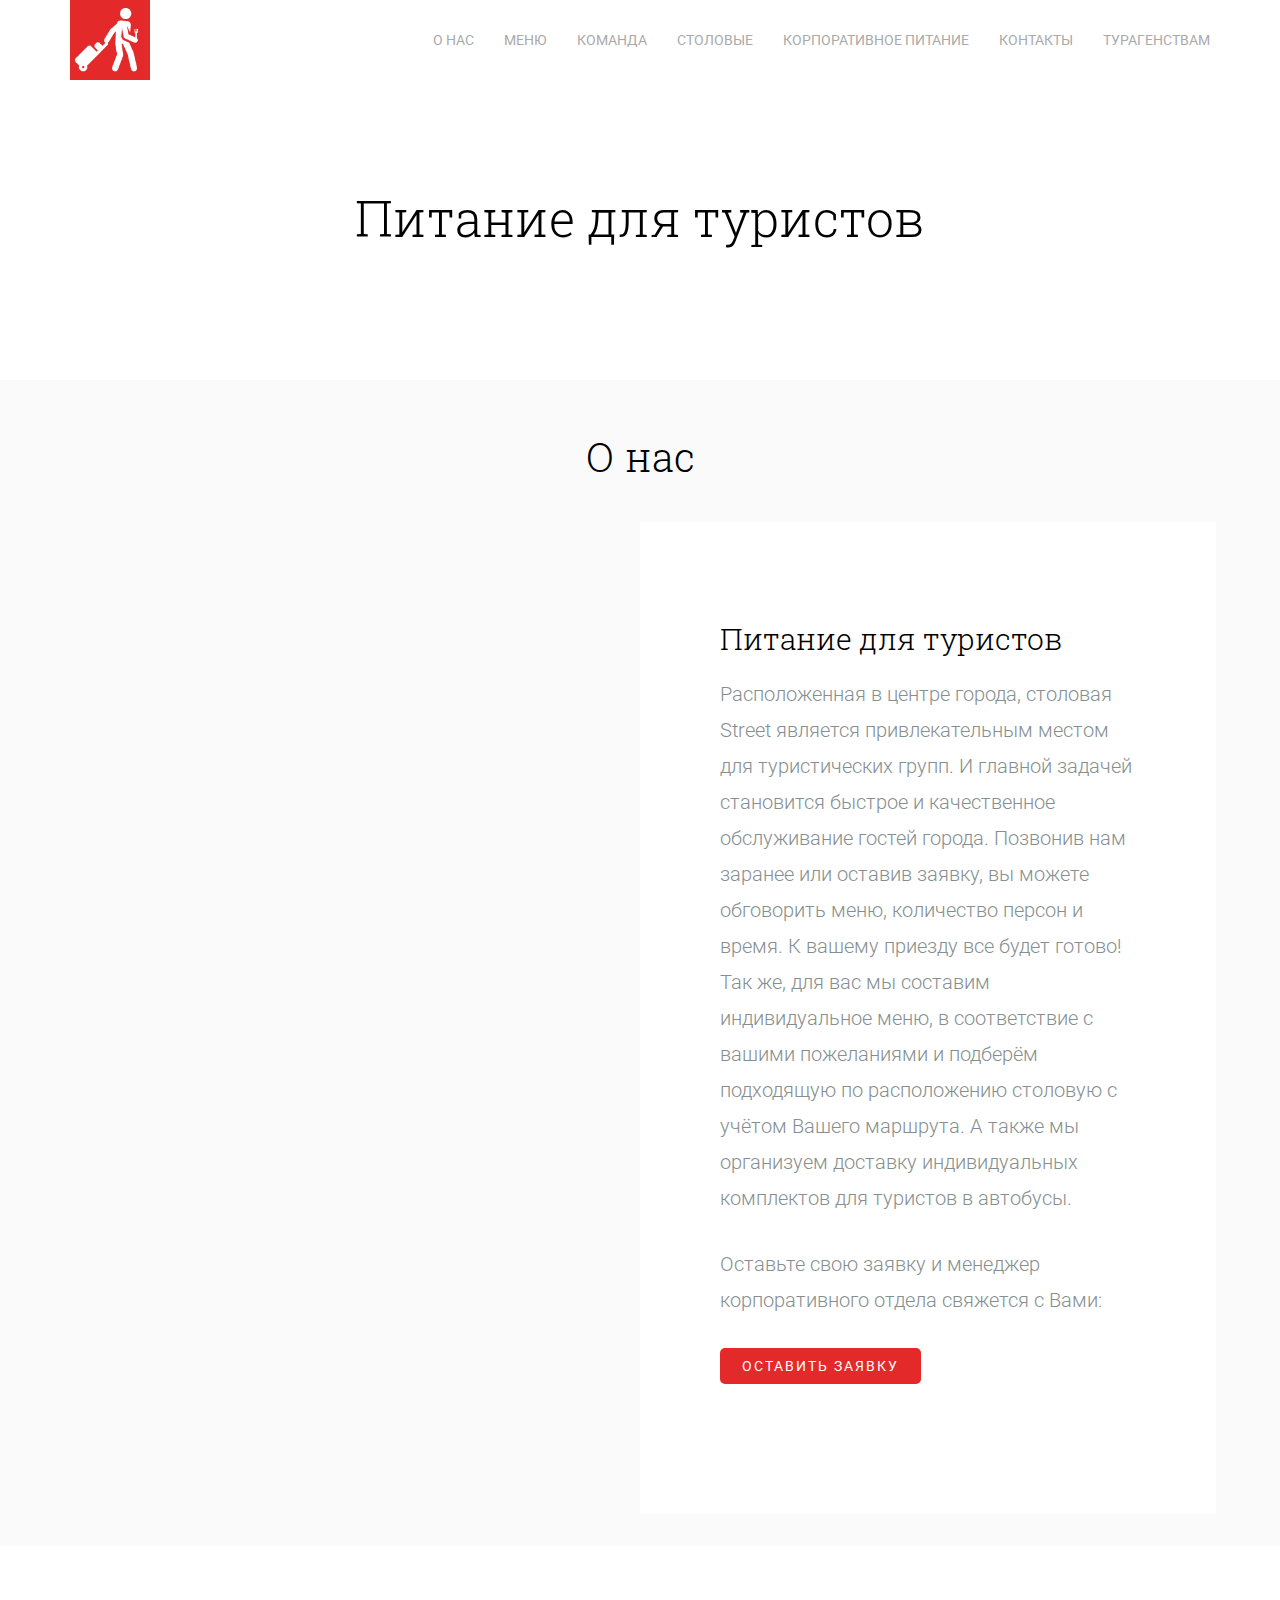
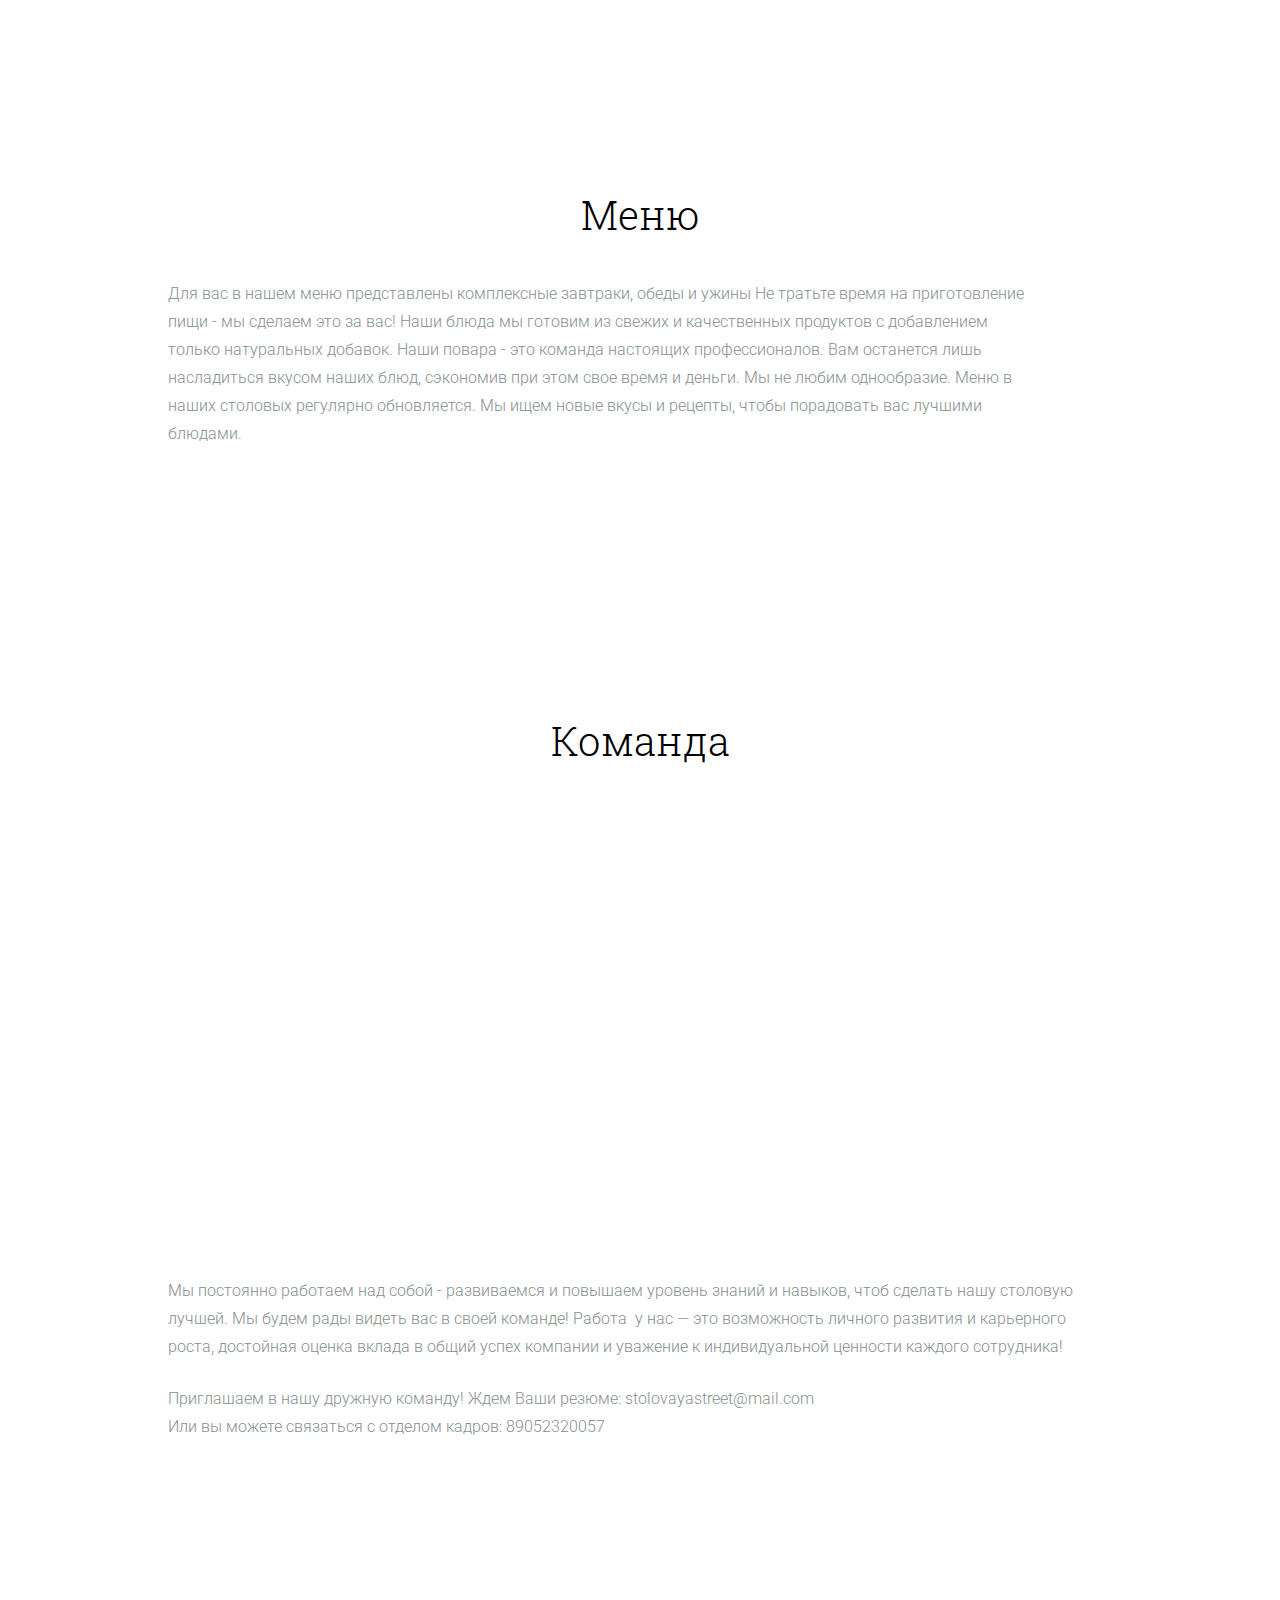
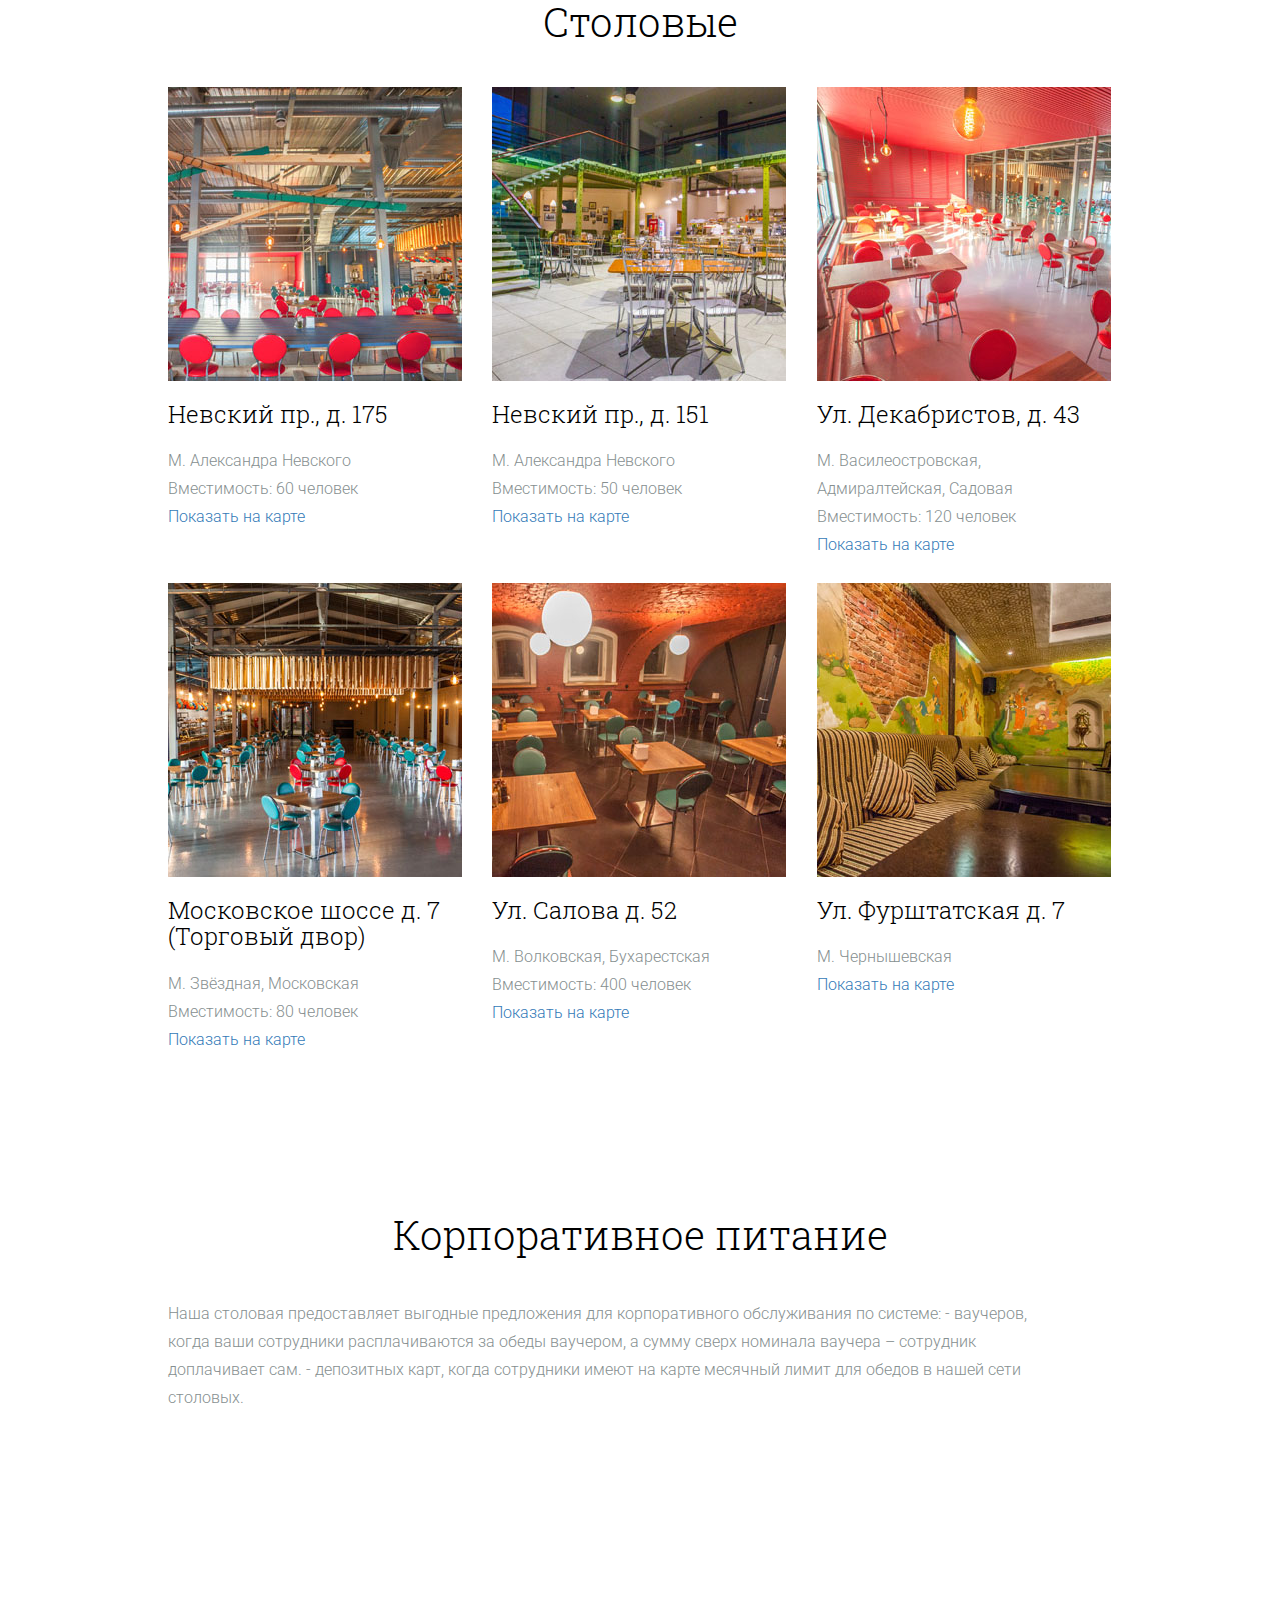
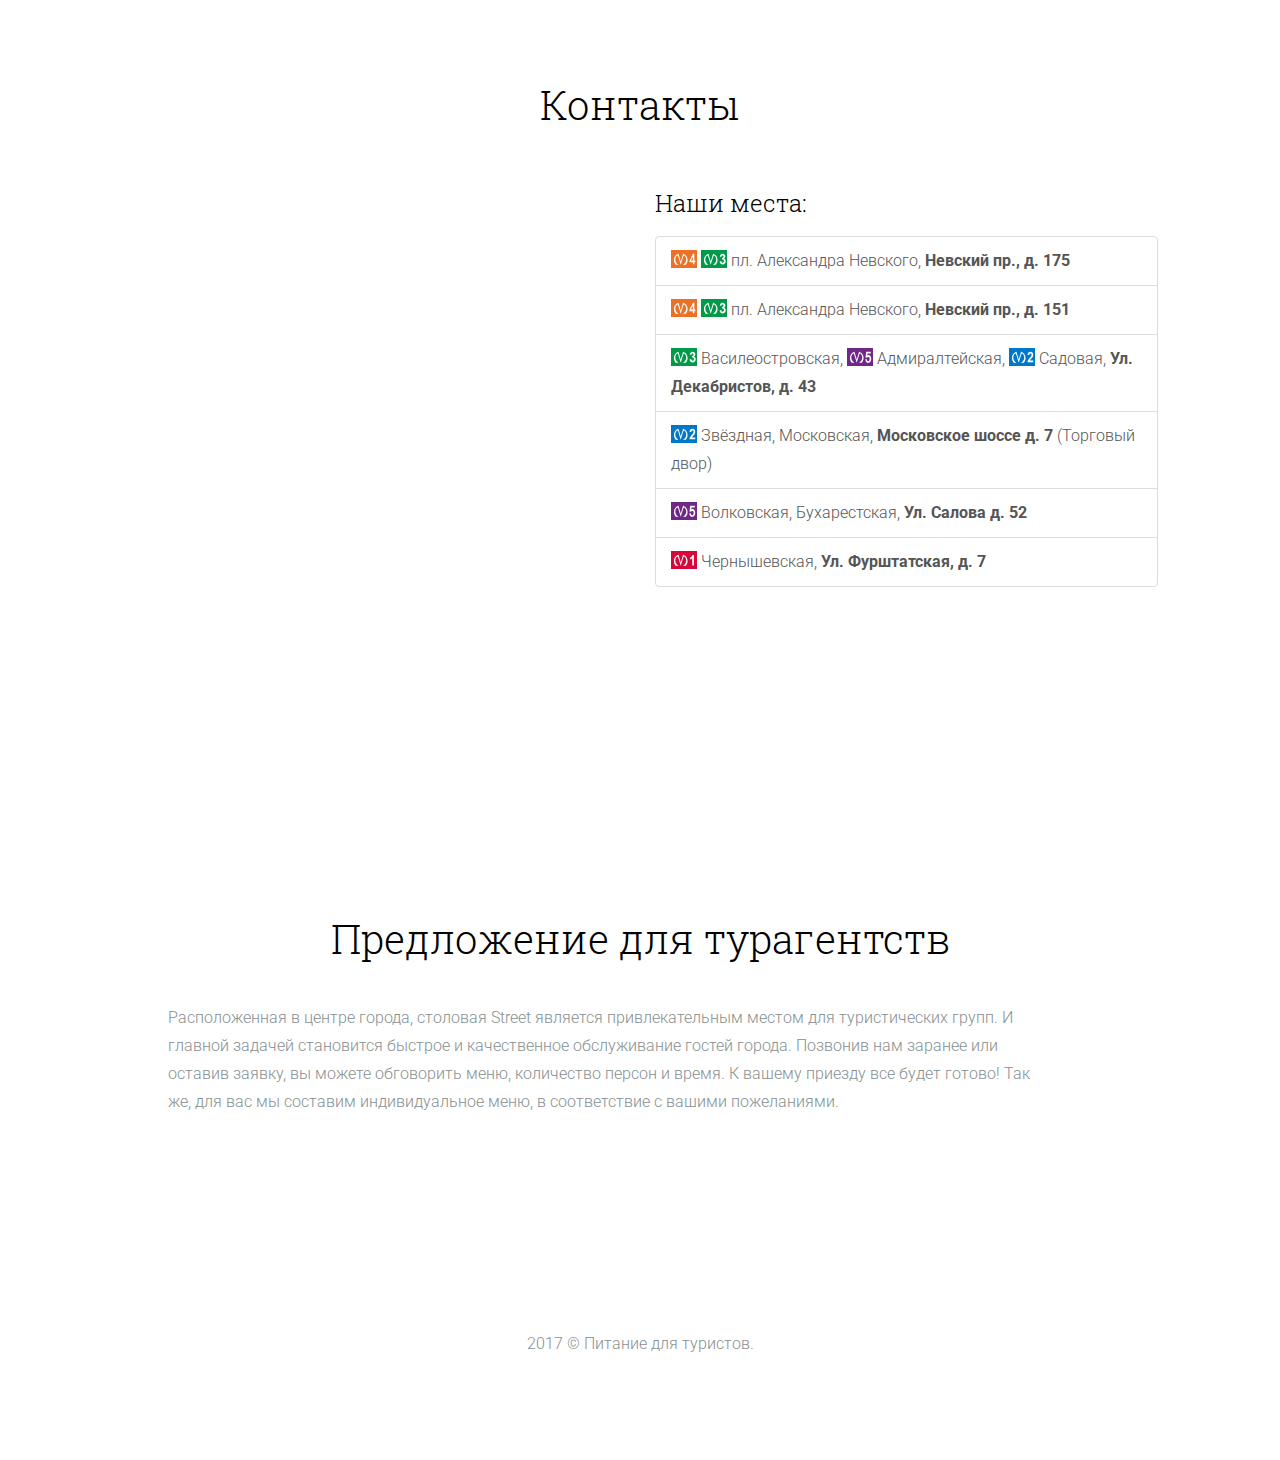
<file: index.html>
<!DOCTYPE html>
<!--[if lt IE 7]>      <html class="no-js lt-ie9 lt-ie8 lt-ie7"> <![endif]-->
<!--[if IE 7]>         <html class="no-js lt-ie9 lt-ie8"> <![endif]-->
<!--[if IE 8]>         <html class="no-js lt-ie9"> <![endif]-->
<!--[if gt IE 8]><!--> <html class="no-js"> <!--<![endif]-->
<head>
	<meta charset="utf-8">
	<meta http-equiv="X-UA-Compatible" content="IE=edge">
	<title>Питание Туристов</title>
	<meta name="viewport" content="width=device-width, initial-scale=1">
	<meta name="description" content="Free HTML5 Template by FREEHTML5.CO" />
	<meta name="keywords" content="free html5, free template, free bootstrap, html5, css3, mobile first, responsive" />
	<meta name="author" content="FREEHTML5.CO" />


	<!-- Facebook and Twitter integration -->
	<meta property="og:title" content=""/>
	<meta property="og:image" content=""/>
	<meta property="og:url" content=""/>
	<meta property="og:site_name" content=""/>
	<meta property="og:description" content=""/>
	<meta name="twitter:title" content="" />
	<meta name="twitter:image" content="" />
	<meta name="twitter:url" content="" />
	<meta name="twitter:card" content="" />

	<!-- Place favicon.ico and apple-touch-icon.png in the root directory -->
	<link rel="shortcut icon" href="favicon.ico">

	<!-- Google Webfonts -->
	<link href='http://fonts.googleapis.com/css?family=Roboto:400,300,100,500' rel='stylesheet' type='text/css'>
	<link href='http://fonts.googleapis.com/css?family=Roboto+Slab:400,300,100,500' rel='stylesheet' type='text/css'>
	
	<!-- Animate.css -->
	<link rel="stylesheet" href="css/animate.css">
	<!-- Icomoon Icon Fonts-->
	<link rel="stylesheet" href="css/icomoon.css">
	<!-- Simple Line Icons -->
	<link rel="stylesheet" href="css/simple-line-icons.css">
	<!-- Theme Style -->
	<link rel="stylesheet" href="https://maxcdn.bootstrapcdn.com/bootstrap/3.3.7/css/bootstrap.min.css">
	<link rel="stylesheet" href="css/style.css">
	<!-- Modernizr JS -->
	<script src="js/modernizr-2.6.2.min.js"></script>
	<!-- FOR IE9 below -->
	<!--[if lt IE 9]>
	<script src="js/respond.min.js"></script>
	<![endif]-->

</head>
<body>

	<header id="fh5co-header" role="banner">
		<nav class="navbar navbar-default navbar-fixed-top" role="navigation">
			<div class="container">
				<div class="row">
					<div class="col-md-12">
						<div class="navbar-header"> 
							<!-- Mobile Toggle Menu Button -->
							<a href="#" class="js-fh5co-nav-toggle fh5co-nav-toggle visible-xs-block" data-toggle="collapse" data-target="#fh5co-navbar" aria-expanded="false" aria-controls="navbar"><i></i></a>
							<a class="navbar-brand" href="#"><img class="img-responsive" src="images/logo.png" alt=""></a>
						</div>
						<div id="fh5co-navbar" class="navbar-collapse collapse">
							<ul class="nav navbar-nav navbar-right">
								<li><a href="#"><span>О нас</span></a></li>
								<li><a href="#our-menu"><span>Меню</span></a></li>
								<li><a href="#team"><span>Команда</span></a></li>
								<li><a href="#diners"><span>Столовые</span></a></li>
								<li><a href="#corporate"><span>Корпоративное питание</span></a></li>
								<li><a href="#contacts"><span>Контакты</span></a></li>
								<li><a href="#for-touragents"><span>Турагенствам</span></a></li>
							</ul>
						</div>
					</div>
				</div>
			</div>
		</nav>
	</header>
	<!-- END .header -->
	
	
	<div id="fh5co-main">
		<div class="fh5co-intro text-center">
			<div class="container">
				<div class="row">
					<div class="col-md-8 col-md-offset-2">
						<h1 class="intro-lead">Питание для туристов</h1>
						<!-- <p  class="">100% Free HTML5 Template by <a href="http://freehtml5.co/" target="_blank">FREEHTML5.co</a></p> -->
					</div>
				</div>
			</div>
		</div>

		<div id="fh5co-portfolio">
			<h2 class="section-lead text-center">О нас</h2>

			<div class="fh5co-portfolio-item ">
				<div class="fh5co-portfolio-figure animate-box" style="background-image: url(images/work_1.jpg);"></div>
				<div class="fh5co-portfolio-description">
					<h2>Питание для туристов</h2>
					<p>Расположенная в центре города, столовая Street является привлекательным местом для туристических групп. И главной задачей становится быстрое и качественное обслуживание гостей города. Позвонив нам заранее или оставив заявку, вы можете обговорить меню, количество персон и время. К вашему приезду все будет готово! Так же, для вас мы составим индивидуальное меню, в соответствие с вашими пожеланиями и подберём подходящую по расположению столовую с учётом Вашего маршрута. А также мы организуем доставку индивидуальных комплектов для туристов в автобусы.</p>
					<p>
						Оставьте свою заявку и менеджер корпоративного отдела свяжется с Вами:
					</p>
					<p><a href="#" class="btn btn-primary">Оставить заявку</a></p>
				</div>
			</div>
			<!-- <div class="fh5co-portfolio-item fh5co-img-right">
				<div class="fh5co-portfolio-figure animate-box" style="background-image: url(images/work_2.jpg);"></div>
				<div class="fh5co-portfolio-description">
					<h2>Project Second</h2>
					<p>Far far away, behind the word mountains, far from the countries Vokalia and Consonantia, there live the blind texts. Separated they live in Bookmarksgrove right at the coast of the Semantics, a large language ocean. A small river named Duden flows by their place and supplies it with the necessary regelialia.</p>
					<p><a href="#" class="btn btn-primary">Read the casetudy</a></p>
				</div>
			</div>
			<div class="fh5co-portfolio-item ">
				<div class="fh5co-portfolio-figure animate-box" style="background-image: url(images/work_3.jpg);"></div>
				<div class="fh5co-portfolio-description">
					<h2>Project Third</h2>
					<p>Far far away, behind the word mountains, far from the countries Vokalia and Consonantia, there live the blind texts. Separated they live in Bookmarksgrove right at the coast of the Semantics, a large language ocean. A small river named Duden flows by their place and supplies it with the necessary regelialia.</p>
					<p><a href="#" class="btn btn-primary">Read the casetudy</a></p>
				</div>
			</div>
			<div class="fh5co-portfolio-item fh5co-img-right">
				<div class="fh5co-portfolio-figure animate-box" style="background-image: url(images/work_4.jpg);"></div>
				<div class="fh5co-portfolio-description">
					<h2>Project Fourth</h2>
					<p>Far far away, behind the word mountains, far from the countries Vokalia and Consonantia, there live the blind texts. Separated they live in Bookmarksgrove right at the coast of the Semantics, a large language ocean. A small river named Duden flows by their place and supplies it with the necessary regelialia.</p>
					<p><a href="#" class="btn btn-primary">Read the casetudy</a></p>
				</div>
			</div> -->
		</div>
		<div id="our-menu">
			<div class="container">
				<div class="row">
					<div class="col-md-10 col-md-offset-1">
						<div class="row">
							<h2 class="section-lead text-center">Меню</h2>
							<div class="col-md-11">
								<p> Для вас в нашем меню представлены комплексные завтраки, обеды и ужины
									Не тратьте время на приготовление пищи - мы сделаем это за вас! Наши блюда мы готовим из свежих и качественных продуктов с добавлением только натуральных добавок. Наши повара - это команда настоящих профессионалов.  Вам останется лишь насладиться  вкусом наших блюд, сэкономив при этом свое время и деньги. 
									Мы не любим однообразие. Меню в наших столовых регулярно обновляется. Мы ищем новые  вкусы и рецепты, чтобы порадовать вас лучшими блюдами.

								</p>
							</div>
						</div>
					</div>
				</div>
			</div>
		</div>

		<div id="team">
			<div class="container">
				<div class="row">
					<div class="col-md-10 col-md-offset-1">
						<div class="row">
							<h2 class="section-lead text-center">Команда</h2>

							<div class="col-md-3 col-sm-6 col-xs-6 col-xxs-12 fh5co-staff to-animate">
								<figure>
									<img src="images/profile.png" alt="Free HTML5 Template by FREEHTML5.co" class="img-responsive">
								</figure>
								<h3>Константин Дятлов</h3>
								<p>Far far away, behind the word mountains, far from the countries Vokalia and Consonantia, there live the blind texts. </p>

							</div>
							<div class="col-md-3 col-sm-6 col-xs-6 col-xxs-12 fh5co-staff to-animate">
								<figure>
									<img src="images/profile_2.png" alt="Free HTML5 Template by FREEHTML5.co" class="img-responsive">
								</figure>
								<h3>Вася Петров</h3>
								<p>Far far away, behind the word mountains, far from the countries Vokalia and Consonantia, there live the blind texts. </p>

							</div>
							<div class="clearfix visible-sm-block visible-xs-block"></div>
							<div class="col-md-3 col-sm-6 col-xs-6 col-xxs-12 fh5co-staff to-animate">
								<figure>
									<img src="images/profile_3.png" alt="Free HTML5 Template by FREEHTML5.co" class="img-responsive">
								</figure>
								<h3>Петя Иванов</h3>
								<p>Far far away, behind the word mountains, far from the countries Vokalia and Consonantia, there live the blind texts. </p>

							</div>
							<div class="col-md-3 col-sm-6 col-xs-6 col-xxs-12 fh5co-staff to-animate">
								<figure>
									<img src="images/profile_4.png" alt="Free HTML5 Template by FREEHTML5.co" class="img-responsive">
								</figure>
								<h3>Коля Сидоров</h3>
								<p>Far far away, behind the word mountains, far from the countries Vokalia and Consonantia, there live the blind texts. </p>

							</div>
							<div class="col-md-12">
								<p>
									Мы постоянно работаем над собой - развиваемся и повышаем уровень знаний и навыков, чтоб сделать нашу столовую лучшей.
									Мы будем рады видеть вас в своей команде! Работа  у нас — это возможность личного развития и карьерного роста, достойная оценка вклада в общий успех компании и уважение к индивидуальной ценности каждого сотрудника!	
								</p>
								<p>
									Приглашаем в нашу дружную команду! Ждем Ваши резюме: stolovayastreet@mail.com <br>
									Или вы можете связаться с отделом кадров: 89052320057
								</p>
							</div>

						</div>
					</div>
				</div>
			</div>
		</div>
		<div id="diners">
			<div class="container">
				<div class="row">
					<div class="col-md-10 col-md-offset-1">
						<div class="row">
							<h2 class="section-lead text-center">Столовые</h2>
							<div class="col-md-4 col-sm-6 col-xs-6 col-xxs-12 ">
								<figure>
									<img src="images/user.jpg" alt="Free HTML5 Template by FREEHTML5.co" class="img-responsive">
								</figure>
								<h3>Невский пр., д.  175</h3>
								<p>
									М. Александра Невского<br>
									Вместимость: 60 человек <br>
									<a class="navigate-contacts map-marker-highlight" data-marker="st1" href="#">Показать на карте</a>
								</p>
							</div>
							<div class="col-md-4 col-sm-6 col-xs-6 col-xxs-12 ">
								<figure>
									<img src="images/user_3.jpg" alt="Free HTML5 Template by FREEHTML5.co" class="img-responsive">
								</figure>
								<h3>Невский пр., д. 151</h3>
								<p>М. Александра Невского<br>
									Вместимость: 50 человек <br>
									<a class="navigate-contacts map-marker-highlight" data-marker="st2" href="#">Показать на карте</a>
								</p>
							</div>
							<div class="col-md-4 col-sm-6 col-xs-6 col-xxs-12 ">
								<figure>
									<img src="images/user_5.jpg" alt="Free HTML5 Template by FREEHTML5.co" class="img-responsive">
								</figure>
								<h3>Ул. Декабристов, д. 43</h3>
								<p>М. Василеостровская, Адмиралтейская, Садовая<br>
									Вместимость: 120 человек <br>
									<a class="navigate-contacts map-marker-highlight" data-marker="st3" href="#">Показать на карте</a>
								</p>
							</div>
							<div class="col-md-4 col-sm-6 col-xs-6 col-xxs-12 ">
								<figure>
									<img src="images/user_4.jpg" alt="Free HTML5 Template by FREEHTML5.co" class="img-responsive">
								</figure>
								<h3>Московское шоссе д. 7 (Торговый двор)</h3>
								<p>М. Звёздная, Московская<br>
									Вместимость: 80 человек <br>
									<a class="navigate-contacts map-marker-highlight" data-marker="st4" href="#">Показать на карте</a>
								</p>
							</div>
							<div class="col-md-4 col-sm-6 col-xs-6 col-xxs-12 ">
								<figure>
									<img src="images/user_2.jpg" alt="Free HTML5 Template by FREEHTML5.co" class="img-responsive">
								</figure>
								<h3>Ул. Салова д. 52</h3>
								<p>М. Волковская, Бухарестская<br>
									Вместимость: 400 человек <br>
									<a class="navigate-contacts map-marker-highlight" data-marker="st5" href="#">Показать на карте</a>
								</p>
							</div>
							<div class="col-md-4 col-sm-6 col-xs-6 col-xxs-12 ">
								<figure>
									<img src="images/user_6.jpg" alt="Free HTML5 Template by FREEHTML5.co" class="img-responsive">
								</figure>
								<h3>Ул. Фурштатская д. 7</h3>
								<p>М. Чернышевская<br>
									<a class="navigate-contacts map-marker-highlight" data-marker="st6" href="#">Показать на карте</a>
								</p>
							</div>
						</div>
					</div>
				</div>
			</div>
		</div>
		<div id="corporate">
			<div class="container">
				<div class="row">
					<div class="col-md-10 col-md-offset-1">
						<div class="row">
							<h2 class="section-lead text-center">Корпоративное питание</h2>
							<div class="col-md-11">
								<p>Наша столовая предоставляет выгодные предложения для корпоративного обслуживания по системе:
									- ваучеров, когда ваши сотрудники расплачиваются за обеды ваучером, а сумму сверх номинала ваучера – сотрудник доплачивает сам.
									- депозитных карт, когда сотрудники имеют на карте месячный лимит для обедов в нашей сети столовых.  
								</p>
							</div>
						</div>
					</div>
				</div>
			</div>
		</div>
		<div id="contacts">
			<div class="container-fluid">
				<div class="row">
					<div class="col-md-10 col-md-offset-1">
						<div class="row">
							<h2 class="section-lead text-center">Контакты</h2>
							<div class="col-md-6" id="map"></div>
							<div class="col-md-6 contact-list">
								<h3>Наши места:</h3>
								<div class="list-group">
									<a data-marker="st1" href="#" class="list-group-item map-marker-highlight"><span class="metro line-4"></span> <span class="metro line-3"></span> пл. Александра Невского, <b>Невский пр., д.  175</b></a>
									<a data-marker="st2" href="#" class="list-group-item map-marker-highlight"><span class="metro line-4"></span> <span class="metro line-3"></span> пл. Александра Невского, <b>Невский пр., д. 151</b> </a>
									<a data-marker="st3" href="#" class="list-group-item map-marker-highlight"><span class="metro line-3"></span> Василеостровская, <span class="metro line-5"></span> Адмиралтейская, <span class="metro line-2"></span> Садовая, <b>Ул. Декабристов, д. 43</b></a>
									<a data-marker="st4" href="#" class="list-group-item map-marker-highlight"><span class="metro line-2"></span> Звёздная, Московская, <b>Московское шоссе д. 7</b> (Торговый двор)</a>
									<a data-marker="st5" href="#" class="list-group-item map-marker-highlight"><span class="metro line-5"></span> Волковская, Бухарестская, <b>Ул. Салова д. 52</b></a>
									<a data-marker="st6" href="#" class="list-group-item map-marker-highlight"><span class="metro line-1"></span> Чернышевская, <b>Ул. Фурштатская, д. 7</b></a>
								</div>
							</div>
						</div>
					</div>
				</div>
			</div>
		</div>
		<div id="for-touragents">
			<div class="container">
				<div class="row">
					<div class="col-md-10 col-md-offset-1">
						<div class="row">
							<h2 class="section-lead text-center">Предложение для турагентств</h2>
							<div class="col-md-11">
								<p>Расположенная в центре города, столовая Street является привлекательным местом для туристических групп. И главной задачей становится быстрое и качественное обслуживание гостей города. Позвонив нам заранее или оставив заявку, вы можете обговорить меню, количество персон и время. К вашему приезду все будет готово! Так же, для вас мы составим индивидуальное меню, в соответствие с вашими пожеланиями.
								</p>
							</div>
						</div>
					</div>
				</div>
			</div>
		</div>
		<!-- <div id="fh5co-services">
			<div class="container">
				<div class="row">
					<div class="col-md-10 col-md-offset-1">
						<div class="row">
							<h2 class="section-lead text-center">Features</h2>
							<div class="col-md-4 col-sm-6 col-xs-6 col-xxs-12 fh5co-service">
								<div class="fh5co-icon to-animate"><i class="icon-present"></i></div>
								<div class="fh5co-desc">
									<h3>100% Free</h3>
									<p>Far far away, behind the word mountains, far from the countries Vokalia and Consonantia, there live the blind texts. </p>
								</div>	
							</div>
							<div class="col-md-4 col-sm-6 col-xs-6 col-xxs-12 fh5co-service">
								<div class="fh5co-icon to-animate"><i class="icon-eye"></i></div>
								<div class="fh5co-desc">
									<h3>Retina Ready</h3>
									<p>Far far away, behind the word mountains, far from the countries Vokalia and Consonantia, there live the blind texts. </p>
								</div>
							</div>
							<div class="clearfix visible-sm-block visible-xs-block"></div>
							<div class="col-md-4 col-sm-6 col-xs-6 col-xxs-12 fh5co-service">
								<div class="fh5co-icon to-animate"><i class="icon-crop"></i></div>
								<div class="fh5co-desc">
									<h3>Fully Responsive</h3>
									<p>Far far away, behind the word mountains, far from the countries Vokalia and Consonantia, there live the blind texts. </p>
								</div>
							</div>
		
							<div class="col-md-4 col-sm-6 col-xs-6 col-xxs-12 fh5co-service">
								<div class="fh5co-icon to-animate"><i class="icon-speedometer"></i></div>
								<div class="fh5co-desc">
									<h3>Lightweight</h3>
									<p>Far far away, behind the word mountains, far from the countries Vokalia and Consonantia, there live the blind texts. </p>
								</div>	
							</div>
							<div class="clearfix visible-sm-block visible-xs-block"></div>
							<div class="col-md-4 col-sm-6 col-xs-6 col-xxs-12 fh5co-service">
								<div class="fh5co-icon to-animate"><i class="icon-heart"></i></div>
								<div class="fh5co-desc">
									<h3>Made with Love</h3>
									<p>Far far away, behind the word mountains, far from the countries Vokalia and Consonantia, there live the blind texts. </p>
								</div>
							</div>
							<div class="col-md-4 col-sm-6 col-xs-6 col-xxs-12 fh5co-service">
								<div class="fh5co-icon to-animate"><i class="icon-umbrella"></i></div>
								<div class="fh5co-desc">
									<h3>Eco Friendly</h3>
									<p>Far far away, behind the word mountains, far from the countries Vokalia and Consonantia, there live the blind texts. </p>
								</div>
							</div>
							<div class="clearfix visible-sm-block visible-xs-block"></div>
						</div>
					</div>
				</div>
			</div>
		</div>
		
	</div> -->

	<footer id="fh5co-footer">
		<div class="container">
			<div class="row">
				<div class="col-md-10 col-md-offset-1 text-center">
					<p>2017 &copy; Питание для туристов. </p>
				</div>
			</div>
		</div>
	</footer>


	<!-- jQuery -->
	<script src="js/jquery.min.js"></script>
	<!-- jQuery Easing -->
	<script src="js/jquery.easing.1.3.js"></script>
	<!-- Bootstrap -->
	<script src="js/bootstrap.min.js"></script>
	<!-- Waypoints -->
	<script src="js/jquery.waypoints.min.js"></script>
	<script src="https://api-maps.yandex.ru/2.1/?lang=ru_RU" type="text/javascript"></script>

	<!-- Main JS -->
	<script>
		var myMap;

    // Дождёмся загрузки API и готовности DOM.
    ymaps.ready(init);
    var markerIcon = {
    	iconLayout: 'default#image',
    	iconImageHref: 'images/marker1.png',
    	iconImageSize: [50, 60],
    	iconImageOffset: [-25, -30]
    };

    function setMarkerCenterM(m){
    	myMap.setCenter(m.geometry._coordinates);
    	myMap.setZoom(15);

    }
    function setMarkerCenter(e){
    	myMap.setCenter(e.get('target').geometry._coordinates)
    	myMap.setZoom(15);
    } 

    function init() {
        // Создание экземпляра карты и его привязка к контейнеру с
        // заданным id ("map").
        myMap = new ymaps.Map('map', {

        	center: [59.88, 30.34],
        	zoom: 11,
        	controls: ['zoomControl', 'fullscreenControl']
        }, {
        	searchControlProvider: 'yandex#search'
        });

        st1 = new ymaps.Placemark([59.923942, 30.383574], {
        	hintContent: 'Невский пр., д.  175  (Вместимость: 60 человек)',
/*            balloonContent: 'Инфа по клику'
*/        }, markerIcon);

        st2 = new ymaps.Placemark([59.925498, 30.379316], {
        	hintContent: 'Невский пр., д. 151  (Вместимость: 50 человек)',
/*            balloonContent: 'Инфа по клику'
*/        }, markerIcon);

        st3 = new ymaps.Placemark([59.924609, 30.286844], {
        	hintContent: 'Ул. Декабристов, д. 43  (120 человек)',
        	/*balloonContent: 'Инфа по клику'*/
        }, markerIcon);

        st4 = new ymaps.Placemark([59.832317, 30.339215], {
        	hintContent: 'Московское шоссе д. 7  (Торговый двор) (80 человек)',
        	/* balloonContent: 'Инфа по клику'*/
        }, markerIcon);

        st5 = new ymaps.Placemark([59.891011, 30.387679], {
        	hintContent: 'Ул. Салова д. 52  (Вместимость: 400 человек)',
        	/*balloonContent: 'Инфа по клику'*/
        }, markerIcon);

        st6 = new ymaps.Placemark([59.945089, 30.351224], {
        	hintContent: 'Ул. Фурштатская, д. 7  (Вместимость: 120 человек)',
        	/* balloonContent: 'Инфа по клику'*/
        }, markerIcon);

        markersObj = {
        	'st1':st1,'st2':st2,'st3':st3,'st4':st4,'st5':st5,'st6':st6
        }   
        myMap.geoObjects
        .add(st1)
        .add(st2)
        .add(st3)
        .add(st4)
        .add(st5)
        .add(st6)

        st1.events.add('click',setMarkerCenter)
        st2.events.add('click',setMarkerCenter)
        st3.events.add('click',setMarkerCenter)
        st4.events.add('click',setMarkerCenter)
        st5.events.add('click',setMarkerCenter)
        st6.events.add('click',setMarkerCenter)

    }
    jQuery(function($){
    	$('a.map-marker-highlight').on('click',function(e){
    		e.preventDefault();
    		var mrkrID = $(this).attr('data-marker');
    		setMarkerCenterM(markersObj[mrkrID]);
    		if($(this).hasClass('navigate-contacts')){
    			$('body,html').scrollTop($(contacts).offset().top);
    		}
    	})
    })
</script>
<script>
	$(function(){
		$('.navbar-collapse').on('click','a',function(e) {
			if($('.navbar-collapse').hasClass('in')){
				$('.navbar-header .js-fh5co-nav-toggle').trigger('click');
			}
			
		});
	});
</script>

<script src="js/main.js"></script>


</body>
</html>
</file>
<file: css/icomoon.css>
@font-face {
	font-family: 'icomoon';
	src:url('../fonts/icomoon/icomoon.eot?srf3rx');
	src:url('../fonts/icomoon/icomoon.eot?srf3rx#iefix') format('embedded-opentype'),
		url('../fonts/icomoon/icomoon.ttf?srf3rx') format('truetype'),
		url('../fonts/icomoon/icomoon.woff?srf3rx') format('woff'),
		url('../fonts/icomoon/icomoon.svg?srf3rx#icomoon') format('svg');
	font-weight: normal;
	font-style: normal;
}

[class^="icon-"], [class*=" icon-"] {
	font-family: 'icomoon';
	speak: none;
	font-style: normal;
	font-weight: normal;
	font-variant: normal;
	text-transform: none;
	line-height: 1;

	/* Better Font Rendering =========== */
	-webkit-font-smoothing: antialiased;
	-moz-osx-font-smoothing: grayscale;
}

.icon-add-to-list:before {
	content: "\e600";
}
.icon-classic-computer:before {
	content: "\e601";
}
.icon-controller-fast-backward:before {
	content: "\e602";
}
.icon-creative-commons-attribution:before {
	content: "\e603";
}
.icon-creative-commons-noderivs:before {
	content: "\e604";
}
.icon-creative-commons-noncommercial-eu:before {
	content: "\e605";
}
.icon-creative-commons-noncommercial-us:before {
	content: "\e606";
}
.icon-creative-commons-public-domain:before {
	content: "\e607";
}
.icon-creative-commons-remix:before {
	content: "\e608";
}
.icon-creative-commons-share:before {
	content: "\e609";
}
.icon-creative-commons-sharealike:before {
	content: "\e60a";
}
.icon-creative-commons:before {
	content: "\e60b";
}
.icon-document-landscape:before {
	content: "\e60c";
}
.icon-remove-user:before {
	content: "\e60d";
}
.icon-warning:before {
	content: "\e60e";
}
.icon-arrow-bold-down:before {
	content: "\e60f";
}
.icon-arrow-bold-left:before {
	content: "\e610";
}
.icon-arrow-bold-right:before {
	content: "\e611";
}
.icon-arrow-bold-up:before {
	content: "\e612";
}
.icon-arrow-down:before {
	content: "\e613";
}
.icon-arrow-left:before {
	content: "\e614";
}
.icon-arrow-long-down:before {
	content: "\e615";
}
.icon-arrow-long-left:before {
	content: "\e616";
}
.icon-arrow-long-right:before {
	content: "\e617";
}
.icon-arrow-long-up:before {
	content: "\e618";
}
.icon-arrow-right:before {
	content: "\e619";
}
.icon-arrow-up:before {
	content: "\e61a";
}
.icon-arrow-with-circle-down:before {
	content: "\e61b";
}
.icon-arrow-with-circle-left:before {
	content: "\e61c";
}
.icon-arrow-with-circle-right:before {
	content: "\e61d";
}
.icon-arrow-with-circle-up:before {
	content: "\e61e";
}
.icon-bookmark:before {
	content: "\e61f";
}
.icon-bookmarks:before {
	content: "\e620";
}
.icon-chevron-down:before {
	content: "\e621";
}
.icon-chevron-left:before {
	content: "\e622";
}
.icon-chevron-right:before {
	content: "\e623";
}
.icon-chevron-small-down:before {
	content: "\e624";
}
.icon-chevron-small-left:before {
	content: "\e625";
}
.icon-chevron-small-right:before {
	content: "\e626";
}
.icon-chevron-small-up:before {
	content: "\e627";
}
.icon-chevron-thin-down:before {
	content: "\e628";
}
.icon-chevron-thin-left:before {
	content: "\e629";
}
.icon-chevron-thin-right:before {
	content: "\e62a";
}
.icon-chevron-thin-up:before {
	content: "\e62b";
}
.icon-chevron-up:before {
	content: "\e62c";
}
.icon-chevron-with-circle-down:before {
	content: "\e62d";
}
.icon-chevron-with-circle-left:before {
	content: "\e62e";
}
.icon-chevron-with-circle-right:before {
	content: "\e62f";
}
.icon-chevron-with-circle-up:before {
	content: "\e630";
}
.icon-cloud:before {
	content: "\e631";
}
.icon-controller-fast-forward:before {
	content: "\e632";
}
.icon-controller-jump-to-start:before {
	content: "\e633";
}
.icon-controller-next:before {
	content: "\e634";
}
.icon-controller-paus:before {
	content: "\e635";
}
.icon-controller-play:before {
	content: "\e636";
}
.icon-controller-record:before {
	content: "\e637";
}
.icon-controller-stop:before {
	content: "\e638";
}
.icon-controller-volume:before {
	content: "\e639";
}
.icon-dot-single:before {
	content: "\e63a";
}
.icon-dots-three-horizontal:before {
	content: "\e63b";
}
.icon-dots-three-vertical:before {
	content: "\e63c";
}
.icon-dots-two-horizontal:before {
	content: "\e63d";
}
.icon-dots-two-vertical:before {
	content: "\e63e";
}
.icon-download:before {
	content: "\e63f";
}
.icon-emoji-flirt:before {
	content: "\e640";
}
.icon-flow-branch:before {
	content: "\e641";
}
.icon-flow-cascade:before {
	content: "\e642";
}
.icon-flow-line:before {
	content: "\e643";
}
.icon-flow-parallel:before {
	content: "\e644";
}
.icon-flow-tree:before {
	content: "\e645";
}
.icon-install:before {
	content: "\e646";
}
.icon-layers:before {
	content: "\e647";
}
.icon-open-book:before {
	content: "\e648";
}
.icon-resize-100:before {
	content: "\e649";
}
.icon-resize-full-screen:before {
	content: "\e64a";
}
.icon-save:before {
	content: "\e64b";
}
.icon-select-arrows:before {
	content: "\e64c";
}
.icon-sound-mute:before {
	content: "\e64d";
}
.icon-sound:before {
	content: "\e64e";
}
.icon-trash:before {
	content: "\e64f";
}
.icon-triangle-down:before {
	content: "\e650";
}
.icon-triangle-left:before {
	content: "\e651";
}
.icon-triangle-right:before {
	content: "\e652";
}
.icon-triangle-up:before {
	content: "\e653";
}
.icon-uninstall:before {
	content: "\e654";
}
.icon-upload-to-cloud:before {
	content: "\e655";
}
.icon-upload:before {
	content: "\e656";
}
.icon-add-user:before {
	content: "\e657";
}
.icon-address:before {
	content: "\e658";
}
.icon-adjust:before {
	content: "\e659";
}
.icon-air:before {
	content: "\e65a";
}
.icon-aircraft-landing:before {
	content: "\e65b";
}
.icon-aircraft-take-off:before {
	content: "\e65c";
}
.icon-aircraft:before {
	content: "\e65d";
}
.icon-align-bottom:before {
	content: "\e65e";
}
.icon-align-horizontal-middle:before {
	content: "\e65f";
}
.icon-align-left:before {
	content: "\e660";
}
.icon-align-right:before {
	content: "\e661";
}
.icon-align-top:before {
	content: "\e662";
}
.icon-align-vertical-middle:before {
	content: "\e663";
}
.icon-archive:before {
	content: "\e664";
}
.icon-area-graph:before {
	content: "\e665";
}
.icon-attachment:before {
	content: "\e666";
}
.icon-awareness-ribbon:before {
	content: "\e667";
}
.icon-back-in-time:before {
	content: "\e668";
}
.icon-back:before {
	content: "\e669";
}
.icon-bar-graph:before {
	content: "\e66a";
}
.icon-battery:before {
	content: "\e66b";
}
.icon-beamed-note:before {
	content: "\e66c";
}
.icon-bell:before {
	content: "\e66d";
}
.icon-blackboard:before {
	content: "\e66e";
}
.icon-block:before {
	content: "\e66f";
}
.icon-book:before {
	content: "\e670";
}
.icon-bowl:before {
	content: "\e671";
}
.icon-box:before {
	content: "\e672";
}
.icon-briefcase:before {
	content: "\e673";
}
.icon-browser:before {
	content: "\e674";
}
.icon-brush:before {
	content: "\e675";
}
.icon-bucket:before {
	content: "\e676";
}
.icon-cake:before {
	content: "\e677";
}
.icon-calculator:before {
	content: "\e678";
}
.icon-calendar:before {
	content: "\e679";
}
.icon-camera:before {
	content: "\e67a";
}
.icon-ccw:before {
	content: "\e67b";
}
.icon-chat:before {
	content: "\e67c";
}
.icon-check:before {
	content: "\e67d";
}
.icon-circle-with-cross:before {
	content: "\e67e";
}
.icon-circle-with-minus:before {
	content: "\e67f";
}
.icon-circle-with-plus:before {
	content: "\e680";
}
.icon-circle:before {
	content: "\e681";
}
.icon-circular-graph:before {
	content: "\e682";
}
.icon-clapperboard:before {
	content: "\e683";
}
.icon-clipboard:before {
	content: "\e684";
}
.icon-clock:before {
	content: "\e685";
}
.icon-code:before {
	content: "\e686";
}
.icon-cog:before {
	content: "\e687";
}
.icon-colours:before {
	content: "\e688";
}
.icon-compass:before {
	content: "\e689";
}
.icon-copy:before {
	content: "\e68a";
}
.icon-credit-card:before {
	content: "\e68b";
}
.icon-credit:before {
	content: "\e68c";
}
.icon-cross:before {
	content: "\e68d";
}
.icon-cup:before {
	content: "\e68e";
}
.icon-cw:before {
	content: "\e68f";
}
.icon-cycle:before {
	content: "\e690";
}
.icon-database:before {
	content: "\e691";
}
.icon-dial-pad:before {
	content: "\e692";
}
.icon-direction:before {
	content: "\e693";
}
.icon-document:before {
	content: "\e694";
}
.icon-documents:before {
	content: "\e695";
}
.icon-drink:before {
	content: "\e696";
}
.icon-drive:before {
	content: "\e697";
}
.icon-drop:before {
	content: "\e698";
}
.icon-edit:before {
	content: "\e699";
}
.icon-email:before {
	content: "\e69a";
}
.icon-emoji-happy:before {
	content: "\e69b";
}
.icon-emoji-neutral:before {
	content: "\e69c";
}
.icon-emoji-sad:before {
	content: "\e69d";
}
.icon-erase:before {
	content: "\e69e";
}
.icon-eraser:before {
	content: "\e69f";
}
.icon-export:before {
	content: "\e6a0";
}
.icon-eye:before {
	content: "\e6a1";
}
.icon-feather:before {
	content: "\e6a2";
}
.icon-flag:before {
	content: "\e6a3";
}
.icon-flash:before {
	content: "\e6a4";
}
.icon-flashlight:before {
	content: "\e6a5";
}
.icon-flat-brush:before {
	content: "\e6a6";
}
.icon-folder-images:before {
	content: "\e6a7";
}
.icon-folder-music:before {
	content: "\e6a8";
}
.icon-folder-video:before {
	content: "\e6a9";
}
.icon-folder:before {
	content: "\e6aa";
}
.icon-forward:before {
	content: "\e6ab";
}
.icon-funnel:before {
	content: "\e6ac";
}
.icon-game-controller:before {
	content: "\e6ad";
}
.icon-gauge:before {
	content: "\e6ae";
}
.icon-globe:before {
	content: "\e6af";
}
.icon-graduation-cap:before {
	content: "\e6b0";
}
.icon-grid:before {
	content: "\e6b1";
}
.icon-hair-cross:before {
	content: "\e6b2";
}
.icon-hand:before {
	content: "\e6b3";
}
.icon-heart-outlined:before {
	content: "\e6b4";
}
.icon-heart:before {
	content: "\e6b5";
}
.icon-help-with-circle:before {
	content: "\e6b6";
}
.icon-help:before {
	content: "\e6b7";
}
.icon-home:before {
	content: "\e6b8";
}
.icon-hour-glass:before {
	content: "\e6b9";
}
.icon-image-inverted:before {
	content: "\e6ba";
}
.icon-image:before {
	content: "\e6bb";
}
.icon-images:before {
	content: "\e6bc";
}
.icon-inbox:before {
	content: "\e6bd";
}
.icon-infinity:before {
	content: "\e6be";
}
.icon-info-with-circle:before {
	content: "\e6bf";
}
.icon-info:before {
	content: "\e6c0";
}
.icon-key:before {
	content: "\e6c1";
}
.icon-keyboard:before {
	content: "\e6c2";
}
.icon-lab-flask:before {
	content: "\e6c3";
}
.icon-landline:before {
	content: "\e6c4";
}
.icon-language:before {
	content: "\e6c5";
}
.icon-laptop:before {
	content: "\e6c6";
}
.icon-leaf:before {
	content: "\e6c7";
}
.icon-level-down:before {
	content: "\e6c8";
}
.icon-level-up:before {
	content: "\e6c9";
}
.icon-lifebuoy:before {
	content: "\e6ca";
}
.icon-light-bulb:before {
	content: "\e6cb";
}
.icon-light-down:before {
	content: "\e6cc";
}
.icon-light-up:before {
	content: "\e6cd";
}
.icon-line-graph:before {
	content: "\e6ce";
}
.icon-link:before {
	content: "\e6cf";
}
.icon-list:before {
	content: "\e6d0";
}
.icon-location-pin:before {
	content: "\e6d1";
}
.icon-location:before {
	content: "\e6d2";
}
.icon-lock-open:before {
	content: "\e6d3";
}
.icon-lock:before {
	content: "\e6d4";
}
.icon-log-out:before {
	content: "\e6d5";
}
.icon-login:before {
	content: "\e6d6";
}
.icon-loop:before {
	content: "\e6d7";
}
.icon-magnet:before {
	content: "\e6d8";
}
.icon-magnifying-glass:before {
	content: "\e6d9";
}
.icon-mail:before {
	content: "\e6da";
}
.icon-man:before {
	content: "\e6db";
}
.icon-map:before {
	content: "\e6dc";
}
.icon-mask:before {
	content: "\e6dd";
}
.icon-medal:before {
	content: "\e6de";
}
.icon-megaphone:before {
	content: "\e6df";
}
.icon-menu:before {
	content: "\e6e0";
}
.icon-message:before {
	content: "\e6e1";
}
.icon-mic:before {
	content: "\e6e2";
}
.icon-minus:before {
	content: "\e6e3";
}
.icon-mobile:before {
	content: "\e6e4";
}
.icon-modern-mic:before {
	content: "\e6e5";
}
.icon-moon:before {
	content: "\e6e6";
}
.icon-mouse:before {
	content: "\e6e7";
}
.icon-music:before {
	content: "\e6e8";
}
.icon-network:before {
	content: "\e6e9";
}
.icon-new-message:before {
	content: "\e6ea";
}
.icon-new:before {
	content: "\e6eb";
}
.icon-news:before {
	content: "\e6ec";
}
.icon-note:before {
	content: "\e6ed";
}
.icon-notification:before {
	content: "\e6ee";
}
.icon-old-mobile:before {
	content: "\e6ef";
}
.icon-old-phone:before {
	content: "\e6f0";
}
.icon-palette:before {
	content: "\e6f1";
}
.icon-paper-plane:before {
	content: "\e6f2";
}
.icon-pencil:before {
	content: "\e6f3";
}
.icon-phone:before {
	content: "\e6f4";
}
.icon-pie-chart:before {
	content: "\e6f5";
}
.icon-pin:before {
	content: "\e6f6";
}
.icon-plus:before {
	content: "\e6f7";
}
.icon-popup:before {
	content: "\e6f8";
}
.icon-power-plug:before {
	content: "\e6f9";
}
.icon-price-ribbon:before {
	content: "\e6fa";
}
.icon-price-tag:before {
	content: "\e6fb";
}
.icon-print:before {
	content: "\e6fc";
}
.icon-progress-empty:before {
	content: "\e6fd";
}
.icon-progress-full:before {
	content: "\e6fe";
}
.icon-progress-one:before {
	content: "\e6ff";
}
.icon-progress-two:before {
	content: "\e700";
}
.icon-publish:before {
	content: "\e701";
}
.icon-quote:before {
	content: "\e702";
}
.icon-radio:before {
	content: "\e703";
}
.icon-reply-all:before {
	content: "\e704";
}
.icon-reply:before {
	content: "\e705";
}
.icon-retweet:before {
	content: "\e706";
}
.icon-rocket:before {
	content: "\e707";
}
.icon-round-brush:before {
	content: "\e708";
}
.icon-rss:before {
	content: "\e709";
}
.icon-ruler:before {
	content: "\e70a";
}
.icon-scissors:before {
	content: "\e70b";
}
.icon-share-alternitive:before {
	content: "\e70c";
}
.icon-share:before {
	content: "\e70d";
}
.icon-shareable:before {
	content: "\e70e";
}
.icon-shield:before {
	content: "\e70f";
}
.icon-shop:before {
	content: "\e710";
}
.icon-shopping-bag:before {
	content: "\e711";
}
.icon-shopping-basket:before {
	content: "\e712";
}
.icon-shopping-cart:before {
	content: "\e713";
}
.icon-shuffle:before {
	content: "\e714";
}
.icon-signal:before {
	content: "\e715";
}
.icon-sound-mix:before {
	content: "\e716";
}
.icon-sports-club:before {
	content: "\e717";
}
.icon-spreadsheet:before {
	content: "\e718";
}
.icon-squared-cross:before {
	content: "\e719";
}
.icon-squared-minus:before {
	content: "\e71a";
}
.icon-squared-plus:before {
	content: "\e71b";
}
.icon-star-outlined:before {
	content: "\e71c";
}
.icon-star:before {
	content: "\e71d";
}
.icon-stopwatch:before {
	content: "\e71e";
}
.icon-suitcase:before {
	content: "\e71f";
}
.icon-swap:before {
	content: "\e720";
}
.icon-sweden:before {
	content: "\e721";
}
.icon-switch:before {
	content: "\e722";
}
.icon-tablet:before {
	content: "\e723";
}
.icon-tag:before {
	content: "\e724";
}
.icon-text-document-inverted:before {
	content: "\e725";
}
.icon-text-document:before {
	content: "\e726";
}
.icon-text:before {
	content: "\e727";
}
.icon-thermometer:before {
	content: "\e728";
}
.icon-thumbs-down:before {
	content: "\e729";
}
.icon-thumbs-up:before {
	content: "\e72a";
}
.icon-thunder-cloud:before {
	content: "\e72b";
}
.icon-ticket:before {
	content: "\e72c";
}
.icon-time-slot:before {
	content: "\e72d";
}
.icon-tools:before {
	content: "\e72e";
}
.icon-traffic-cone:before {
	content: "\e72f";
}
.icon-tree:before {
	content: "\e730";
}
.icon-trophy:before {
	content: "\e731";
}
.icon-tv:before {
	content: "\e732";
}
.icon-typing:before {
	content: "\e733";
}
.icon-unread:before {
	content: "\e734";
}
.icon-untag:before {
	content: "\e735";
}
.icon-user:before {
	content: "\e736";
}
.icon-users:before {
	content: "\e737";
}
.icon-v-card:before {
	content: "\e738";
}
.icon-video:before {
	content: "\e739";
}
.icon-vinyl:before {
	content: "\e73a";
}
.icon-voicemail:before {
	content: "\e73b";
}
.icon-wallet:before {
	content: "\e73c";
}
.icon-water:before {
	content: "\e73d";
}
.icon-px-with-circle:before {
	content: "\e73e";
}
.icon-px:before {
	content: "\e73f";
}
.icon-basecamp:before {
	content: "\e740";
}
.icon-behance:before {
	content: "\e741";
}
.icon-creative-cloud:before {
	content: "\e742";
}
.icon-dropbox:before {
	content: "\e743";
}
.icon-evernote:before {
	content: "\e744";
}
.icon-flattr:before {
	content: "\e745";
}
.icon-foursquare:before {
	content: "\e746";
}
.icon-google-drive:before {
	content: "\e747";
}
.icon-google-hangouts:before {
	content: "\e748";
}
.icon-grooveshark:before {
	content: "\e749";
}
.icon-icloud:before {
	content: "\e74a";
}
.icon-mixi:before {
	content: "\e74b";
}
.icon-onedrive:before {
	content: "\e74c";
}
.icon-paypal:before {
	content: "\e74d";
}
.icon-picasa:before {
	content: "\e74e";
}
.icon-qq:before {
	content: "\e74f";
}
.icon-rdio-with-circle:before {
	content: "\e750";
}
.icon-renren:before {
	content: "\e751";
}
.icon-scribd:before {
	content: "\e752";
}
.icon-sina-weibo:before {
	content: "\e753";
}
.icon-skype-with-circle:before {
	content: "\e754";
}
.icon-skype:before {
	content: "\e755";
}
.icon-slideshare:before {
	content: "\e756";
}
.icon-smashing:before {
	content: "\e757";
}
.icon-soundcloud:before {
	content: "\e758";
}
.icon-spotify-with-circle:before {
	content: "\e759";
}
.icon-spotify:before {
	content: "\e75a";
}
.icon-swarm:before {
	content: "\e75b";
}
.icon-vine-with-circle:before {
	content: "\e75c";
}
.icon-vine:before {
	content: "\e75d";
}
.icon-vk-alternitive:before {
	content: "\e75e";
}
.icon-vk-with-circle:before {
	content: "\e75f";
}
.icon-vk:before {
	content: "\e760";
}
.icon-xing-with-circle:before {
	content: "\e761";
}
.icon-xing:before {
	content: "\e762";
}
.icon-yelp:before {
	content: "\e763";
}
.icon-dribbble-with-circle:before {
	content: "\e764";
}
.icon-dribbble:before {
	content: "\e765";
}
.icon-facebook-with-circle:before {
	content: "\e766";
}
.icon-facebook:before {
	content: "\e767";
}
.icon-flickr-with-circle:before {
	content: "\e768";
}
.icon-flickr:before {
	content: "\e769";
}
.icon-github-with-circle:before {
	content: "\e76a";
}
.icon-github:before {
	content: "\e76b";
}
.icon-google-with-circle:before {
	content: "\e76c";
}
.icon-google:before {
	content: "\e76d";
}
.icon-instagram-with-circle:before {
	content: "\e76e";
}
.icon-instagram:before {
	content: "\e76f";
}
.icon-lastfm-with-circle:before {
	content: "\e770";
}
.icon-lastfm:before {
	content: "\e771";
}
.icon-linkedin-with-circle:before {
	content: "\e772";
}
.icon-linkedin:before {
	content: "\e773";
}
.icon-pinterest-with-circle:before {
	content: "\e774";
}
.icon-pinterest:before {
	content: "\e775";
}
.icon-rdio:before {
	content: "\e776";
}
.icon-stumbleupon-with-circle:before {
	content: "\e777";
}
.icon-stumbleupon:before {
	content: "\e778";
}
.icon-tumblr-with-circle:before {
	content: "\e779";
}
.icon-tumblr:before {
	content: "\e77a";
}
.icon-twitter-with-circle:before {
	content: "\e77b";
}
.icon-twitter:before {
	content: "\e77c";
}
.icon-vimeo-with-circle:before {
	content: "\e77d";
}
.icon-vimeo:before {
	content: "\e77e";
}
.icon-youtube-with-circle:before {
	content: "\e77f";
}
.icon-youtube:before {
	content: "\e780";
}
.icon-eye2:before {
	content: "\e000";
}
.icon-paper-clip:before {
	content: "\e001";
}
.icon-mail2:before {
	content: "\e002";
}
.icon-toggle:before {
	content: "\e003";
}
.icon-layout:before {
	content: "\e004";
}
.icon-link2:before {
	content: "\e005";
}
.icon-bell2:before {
	content: "\e006";
}
.icon-lock2:before {
	content: "\e007";
}
.icon-unlock:before {
	content: "\e008";
}
.icon-ribbon:before {
	content: "\e009";
}
.icon-image2:before {
	content: "\e010";
}
.icon-signal2:before {
	content: "\e011";
}
.icon-target:before {
	content: "\e012";
}
.icon-clipboard2:before {
	content: "\e013";
}
.icon-clock2:before {
	content: "\e014";
}
.icon-watch:before {
	content: "\e015";
}
.icon-air-play:before {
	content: "\e016";
}
.icon-camera2:before {
	content: "\e017";
}
.icon-video2:before {
	content: "\e018";
}
.icon-disc:before {
	content: "\e019";
}
.icon-printer:before {
	content: "\e020";
}
.icon-monitor:before {
	content: "\e021";
}
.icon-server:before {
	content: "\e022";
}
.icon-cog2:before {
	content: "\e023";
}
.icon-heart2:before {
	content: "\e024";
}
.icon-paragraph:before {
	content: "\e025";
}
.icon-align-justify:before {
	content: "\e026";
}
.icon-align-left2:before {
	content: "\e027";
}
.icon-align-center:before {
	content: "\e028";
}
.icon-align-right2:before {
	content: "\e029";
}
.icon-book2:before {
	content: "\e030";
}
.icon-layers2:before {
	content: "\e031";
}
.icon-stack:before {
	content: "\e032";
}
.icon-stack-2:before {
	content: "\e033";
}
.icon-paper:before {
	content: "\e034";
}
.icon-paper-stack:before {
	content: "\e035";
}
.icon-search:before {
	content: "\e036";
}
.icon-zoom-in:before {
	content: "\e037";
}
.icon-zoom-out:before {
	content: "\e038";
}
.icon-reply2:before {
	content: "\e039";
}
.icon-circle-plus:before {
	content: "\e040";
}
.icon-circle-minus:before {
	content: "\e041";
}
.icon-circle-check:before {
	content: "\e042";
}
.icon-circle-cross:before {
	content: "\e043";
}
.icon-square-plus:before {
	content: "\e044";
}
.icon-square-minus:before {
	content: "\e045";
}
.icon-square-check:before {
	content: "\e046";
}
.icon-square-cross:before {
	content: "\e047";
}
.icon-microphone:before {
	content: "\e048";
}
.icon-record:before {
	content: "\e049";
}
.icon-skip-back:before {
	content: "\e050";
}
.icon-rewind:before {
	content: "\e051";
}
.icon-play:before {
	content: "\e052";
}
.icon-pause:before {
	content: "\e053";
}
.icon-stop:before {
	content: "\e054";
}
.icon-fast-forward:before {
	content: "\e055";
}
.icon-skip-forward:before {
	content: "\e056";
}
.icon-shuffle2:before {
	content: "\e057";
}
.icon-repeat:before {
	content: "\e058";
}
.icon-folder2:before {
	content: "\e059";
}
.icon-umbrella:before {
	content: "\e060";
}
.icon-moon2:before {
	content: "\e061";
}
.icon-thermometer2:before {
	content: "\e062";
}
.icon-drop2:before {
	content: "\e063";
}
.icon-sun:before {
	content: "\e064";
}
.icon-cloud2:before {
	content: "\e065";
}
.icon-cloud-upload:before {
	content: "\e066";
}
.icon-cloud-download:before {
	content: "\e067";
}
.icon-upload2:before {
	content: "\e068";
}
.icon-download2:before {
	content: "\e069";
}
.icon-location2:before {
	content: "\e070";
}
.icon-location-2:before {
	content: "\e071";
}
.icon-map2:before {
	content: "\e072";
}
.icon-battery2:before {
	content: "\e073";
}
.icon-head:before {
	content: "\e074";
}
.icon-briefcase2:before {
	content: "\e075";
}
.icon-speech-bubble:before {
	content: "\e076";
}
.icon-anchor:before {
	content: "\e077";
}
.icon-globe2:before {
	content: "\e078";
}
.icon-box2:before {
	content: "\e079";
}
.icon-reload:before {
	content: "\e080";
}
.icon-share2:before {
	content: "\e081";
}
.icon-marquee:before {
	content: "\e082";
}
.icon-marquee-plus:before {
	content: "\e083";
}
.icon-marquee-minus:before {
	content: "\e084";
}
.icon-tag2:before {
	content: "\e085";
}
.icon-power:before {
	content: "\e086";
}
.icon-command:before {
	content: "\e087";
}
.icon-alt:before {
	content: "\e088";
}
.icon-esc:before {
	content: "\e089";
}
.icon-bar-graph2:before {
	content: "\e090";
}
.icon-bar-graph-2:before {
	content: "\e091";
}
.icon-pie-graph:before {
	content: "\e092";
}
.icon-star2:before {
	content: "\e093";
}
.icon-arrow-left2:before {
	content: "\e094";
}
.icon-arrow-right2:before {
	content: "\e095";
}
.icon-arrow-up2:before {
	content: "\e096";
}
.icon-arrow-down2:before {
	content: "\e097";
}
.icon-volume:before {
	content: "\e098";
}
.icon-mute:before {
	content: "\e099";
}
.icon-content-right:before {
	content: "\e100";
}
.icon-content-left:before {
	content: "\e101";
}
.icon-grid2:before {
	content: "\e102";
}
.icon-grid-2:before {
	content: "\e103";
}
.icon-columns:before {
	content: "\e104";
}
.icon-loader:before {
	content: "\e105";
}
.icon-bag:before {
	content: "\e106";
}
.icon-ban:before {
	content: "\e107";
}
.icon-flag2:before {
	content: "\e108";
}
.icon-trash2:before {
	content: "\e109";
}
.icon-expand:before {
	content: "\e110";
}
.icon-contract:before {
	content: "\e111";
}
.icon-maximize:before {
	content: "\e112";
}
.icon-minimize:before {
	content: "\e113";
}
.icon-plus2:before {
	content: "\e114";
}
.icon-minus2:before {
	content: "\e115";
}
.icon-check2:before {
	content: "\e116";
}
.icon-cross2:before {
	content: "\e117";
}
.icon-move:before {
	content: "\e118";
}
.icon-delete:before {
	content: "\e119";
}
.icon-menu2:before {
	content: "\e120";
}
.icon-archive2:before {
	content: "\e121";
}
.icon-inbox2:before {
	content: "\e122";
}
.icon-outbox:before {
	content: "\e123";
}
.icon-file:before {
	content: "\e124";
}
.icon-file-add:before {
	content: "\e125";
}
.icon-file-subtract:before {
	content: "\e126";
}
.icon-help2:before {
	content: "\e127";
}
.icon-open:before {
	content: "\e128";
}
.icon-ellipsis:before {
	content: "\e129";
}
</file>
<file: css/simple-line-icons.css>
@font-face {
  font-family: 'simple-line-icons';
  src:  url('../fonts/simple-line-icons/Simple-Line-Icons.eot?v=2.2.2');
  src:  url('../fonts/simple-line-icons/Simple-Line-Icons.eot?#iefix&v=2.2.2') format('embedded-opentype'),
        url('../fonts/simple-line-icons/Simple-Line-Icons.ttf?v=2.2.2') format('truetype'),
        url('../fonts/simple-line-icons/Simple-Line-Icons.woff2?v=2.2.2') format('woff2'),
        url('../fonts/simple-line-icons/Simple-Line-Icons.woff?v=2.2.2') format('woff'),
        url('../fonts/simple-line-icons/Simple-Line-Icons.svg?v=2.2.2#simple-line-icons') format('svg');
  font-weight: normal;
  font-style: normal;
}
/*
 Use the following CSS code if you want to have a class per icon.
 Instead of a list of all class selectors, you can use the generic [class*="icon-"] selector, but it's slower:
*/
.icon-user,
.icon-people,
.icon-user-female,
.icon-user-follow,
.icon-user-following,
.icon-user-unfollow,
.icon-login,
.icon-logout,
.icon-emotsmile,
.icon-phone,
.icon-call-end,
.icon-call-in,
.icon-call-out,
.icon-map,
.icon-location-pin,
.icon-direction,
.icon-directions,
.icon-compass,
.icon-layers,
.icon-menu,
.icon-list,
.icon-options-vertical,
.icon-options,
.icon-arrow-down,
.icon-arrow-left,
.icon-arrow-right,
.icon-arrow-up,
.icon-arrow-up-circle,
.icon-arrow-left-circle,
.icon-arrow-right-circle,
.icon-arrow-down-circle,
.icon-check,
.icon-clock,
.icon-plus,
.icon-close,
.icon-trophy,
.icon-screen-smartphone,
.icon-screen-desktop,
.icon-plane,
.icon-notebook,
.icon-mustache,
.icon-mouse,
.icon-magnet,
.icon-energy,
.icon-disc,
.icon-cursor,
.icon-cursor-move,
.icon-crop,
.icon-chemistry,
.icon-speedometer,
.icon-shield,
.icon-screen-tablet,
.icon-magic-wand,
.icon-hourglass,
.icon-graduation,
.icon-ghost,
.icon-game-controller,
.icon-fire,
.icon-eyeglass,
.icon-envelope-open,
.icon-envelope-letter,
.icon-bell,
.icon-badge,
.icon-anchor,
.icon-wallet,
.icon-vector,
.icon-speech,
.icon-puzzle,
.icon-printer,
.icon-present,
.icon-playlist,
.icon-pin,
.icon-picture,
.icon-handbag,
.icon-globe-alt,
.icon-globe,
.icon-folder-alt,
.icon-folder,
.icon-film,
.icon-feed,
.icon-drop,
.icon-drawar,
.icon-docs,
.icon-doc,
.icon-diamond,
.icon-cup,
.icon-calculator,
.icon-bubbles,
.icon-briefcase,
.icon-book-open,
.icon-basket-loaded,
.icon-basket,
.icon-bag,
.icon-action-undo,
.icon-action-redo,
.icon-wrench,
.icon-umbrella,
.icon-trash,
.icon-tag,
.icon-support,
.icon-frame,
.icon-size-fullscreen,
.icon-size-actual,
.icon-shuffle,
.icon-share-alt,
.icon-share,
.icon-rocket,
.icon-question,
.icon-pie-chart,
.icon-pencil,
.icon-note,
.icon-loop,
.icon-home,
.icon-grid,
.icon-graph,
.icon-microphone,
.icon-music-tone-alt,
.icon-music-tone,
.icon-earphones-alt,
.icon-earphones,
.icon-equalizer,
.icon-like,
.icon-dislike,
.icon-control-start,
.icon-control-rewind,
.icon-control-play,
.icon-control-pause,
.icon-control-forward,
.icon-control-end,
.icon-volume-1,
.icon-volume-2,
.icon-volume-off,
.icon-calendar,
.icon-bulb,
.icon-chart,
.icon-ban,
.icon-bubble,
.icon-camrecorder,
.icon-camera,
.icon-cloud-download,
.icon-cloud-upload,
.icon-envelope,
.icon-eye,
.icon-flag,
.icon-heart,
.icon-info,
.icon-key,
.icon-link,
.icon-lock,
.icon-lock-open,
.icon-magnifier,
.icon-magnifier-add,
.icon-magnifier-remove,
.icon-paper-clip,
.icon-paper-plane,
.icon-power,
.icon-refresh,
.icon-reload,
.icon-settings,
.icon-star,
.icon-symble-female,
.icon-symbol-male,
.icon-target,
.icon-credit-card,
.icon-paypal,
.icon-social-tumblr,
.icon-social-twitter,
.icon-social-facebook,
.icon-social-instagram,
.icon-social-linkedin,
.icon-social-pinterest,
.icon-social-github,
.icon-social-gplus,
.icon-social-reddit,
.icon-social-skype,
.icon-social-dribbble,
.icon-social-behance,
.icon-social-foursqare,
.icon-social-soundcloud,
.icon-social-spotify,
.icon-social-stumbleupon,
.icon-social-youtube,
.icon-social-dropbox {
  font-family: 'simple-line-icons';
  speak: none;
  font-style: normal;
  font-weight: normal;
  font-variant: normal;
  text-transform: none;
  line-height: 1;
  /* Better Font Rendering =========== */
  -webkit-font-smoothing: antialiased;
  -moz-osx-font-smoothing: grayscale;
}
.icon-user:before {
  content: "\e005";
}
.icon-people:before {
  content: "\e001";
}
.icon-user-female:before {
  content: "\e000";
}
.icon-user-follow:before {
  content: "\e002";
}
.icon-user-following:before {
  content: "\e003";
}
.icon-user-unfollow:before {
  content: "\e004";
}
.icon-login:before {
  content: "\e066";
}
.icon-logout:before {
  content: "\e065";
}
.icon-emotsmile:before {
  content: "\e021";
}
.icon-phone:before {
  content: "\e600";
}
.icon-call-end:before {
  content: "\e048";
}
.icon-call-in:before {
  content: "\e047";
}
.icon-call-out:before {
  content: "\e046";
}
.icon-map:before {
  content: "\e033";
}
.icon-location-pin:before {
  content: "\e096";
}
.icon-direction:before {
  content: "\e042";
}
.icon-directions:before {
  content: "\e041";
}
.icon-compass:before {
  content: "\e045";
}
.icon-layers:before {
  content: "\e034";
}
.icon-menu:before {
  content: "\e601";
}
.icon-list:before {
  content: "\e067";
}
.icon-options-vertical:before {
  content: "\e602";
}
.icon-options:before {
  content: "\e603";
}
.icon-arrow-down:before {
  content: "\e604";
}
.icon-arrow-left:before {
  content: "\e605";
}
.icon-arrow-right:before {
  content: "\e606";
}
.icon-arrow-up:before {
  content: "\e607";
}
.icon-arrow-up-circle:before {
  content: "\e078";
}
.icon-arrow-left-circle:before {
  content: "\e07a";
}
.icon-arrow-right-circle:before {
  content: "\e079";
}
.icon-arrow-down-circle:before {
  content: "\e07b";
}
.icon-check:before {
  content: "\e080";
}
.icon-clock:before {
  content: "\e081";
}
.icon-plus:before {
  content: "\e095";
}
.icon-close:before {
  content: "\e082";
}
.icon-trophy:before {
  content: "\e006";
}
.icon-screen-smartphone:before {
  content: "\e010";
}
.icon-screen-desktop:before {
  content: "\e011";
}
.icon-plane:before {
  content: "\e012";
}
.icon-notebook:before {
  content: "\e013";
}
.icon-mustache:before {
  content: "\e014";
}
.icon-mouse:before {
  content: "\e015";
}
.icon-magnet:before {
  content: "\e016";
}
.icon-energy:before {
  content: "\e020";
}
.icon-disc:before {
  content: "\e022";
}
.icon-cursor:before {
  content: "\e06e";
}
.icon-cursor-move:before {
  content: "\e023";
}
.icon-crop:before {
  content: "\e024";
}
.icon-chemistry:before {
  content: "\e026";
}
.icon-speedometer:before {
  content: "\e007";
}
.icon-shield:before {
  content: "\e00e";
}
.icon-screen-tablet:before {
  content: "\e00f";
}
.icon-magic-wand:before {
  content: "\e017";
}
.icon-hourglass:before {
  content: "\e018";
}
.icon-graduation:before {
  content: "\e019";
}
.icon-ghost:before {
  content: "\e01a";
}
.icon-game-controller:before {
  content: "\e01b";
}
.icon-fire:before {
  content: "\e01c";
}
.icon-eyeglass:before {
  content: "\e01d";
}
.icon-envelope-open:before {
  content: "\e01e";
}
.icon-envelope-letter:before {
  content: "\e01f";
}
.icon-bell:before {
  content: "\e027";
}
.icon-badge:before {
  content: "\e028";
}
.icon-anchor:before {
  content: "\e029";
}
.icon-wallet:before {
  content: "\e02a";
}
.icon-vector:before {
  content: "\e02b";
}
.icon-speech:before {
  content: "\e02c";
}
.icon-puzzle:before {
  content: "\e02d";
}
.icon-printer:before {
  content: "\e02e";
}
.icon-present:before {
  content: "\e02f";
}
.icon-playlist:before {
  content: "\e030";
}
.icon-pin:before {
  content: "\e031";
}
.icon-picture:before {
  content: "\e032";
}
.icon-handbag:before {
  content: "\e035";
}
.icon-globe-alt:before {
  content: "\e036";
}
.icon-globe:before {
  content: "\e037";
}
.icon-folder-alt:before {
  content: "\e039";
}
.icon-folder:before {
  content: "\e089";
}
.icon-film:before {
  content: "\e03a";
}
.icon-feed:before {
  content: "\e03b";
}
.icon-drop:before {
  content: "\e03e";
}
.icon-drawar:before {
  content: "\e03f";
}
.icon-docs:before {
  content: "\e040";
}
.icon-doc:before {
  content: "\e085";
}
.icon-diamond:before {
  content: "\e043";
}
.icon-cup:before {
  content: "\e044";
}
.icon-calculator:before {
  content: "\e049";
}
.icon-bubbles:before {
  content: "\e04a";
}
.icon-briefcase:before {
  content: "\e04b";
}
.icon-book-open:before {
  content: "\e04c";
}
.icon-basket-loaded:before {
  content: "\e04d";
}
.icon-basket:before {
  content: "\e04e";
}
.icon-bag:before {
  content: "\e04f";
}
.icon-action-undo:before {
  content: "\e050";
}
.icon-action-redo:before {
  content: "\e051";
}
.icon-wrench:before {
  content: "\e052";
}
.icon-umbrella:before {
  content: "\e053";
}
.icon-trash:before {
  content: "\e054";
}
.icon-tag:before {
  content: "\e055";
}
.icon-support:before {
  content: "\e056";
}
.icon-frame:before {
  content: "\e038";
}
.icon-size-fullscreen:before {
  content: "\e057";
}
.icon-size-actual:before {
  content: "\e058";
}
.icon-shuffle:before {
  content: "\e059";
}
.icon-share-alt:before {
  content: "\e05a";
}
.icon-share:before {
  content: "\e05b";
}
.icon-rocket:before {
  content: "\e05c";
}
.icon-question:before {
  content: "\e05d";
}
.icon-pie-chart:before {
  content: "\e05e";
}
.icon-pencil:before {
  content: "\e05f";
}
.icon-note:before {
  content: "\e060";
}
.icon-loop:before {
  content: "\e064";
}
.icon-home:before {
  content: "\e069";
}
.icon-grid:before {
  content: "\e06a";
}
.icon-graph:before {
  content: "\e06b";
}
.icon-microphone:before {
  content: "\e063";
}
.icon-music-tone-alt:before {
  content: "\e061";
}
.icon-music-tone:before {
  content: "\e062";
}
.icon-earphones-alt:before {
  content: "\e03c";
}
.icon-earphones:before {
  content: "\e03d";
}
.icon-equalizer:before {
  content: "\e06c";
}
.icon-like:before {
  content: "\e068";
}
.icon-dislike:before {
  content: "\e06d";
}
.icon-control-start:before {
  content: "\e06f";
}
.icon-control-rewind:before {
  content: "\e070";
}
.icon-control-play:before {
  content: "\e071";
}
.icon-control-pause:before {
  content: "\e072";
}
.icon-control-forward:before {
  content: "\e073";
}
.icon-control-end:before {
  content: "\e074";
}
.icon-volume-1:before {
  content: "\e09f";
}
.icon-volume-2:before {
  content: "\e0a0";
}
.icon-volume-off:before {
  content: "\e0a1";
}
.icon-calendar:before {
  content: "\e075";
}
.icon-bulb:before {
  content: "\e076";
}
.icon-chart:before {
  content: "\e077";
}
.icon-ban:before {
  content: "\e07c";
}
.icon-bubble:before {
  content: "\e07d";
}
.icon-camrecorder:before {
  content: "\e07e";
}
.icon-camera:before {
  content: "\e07f";
}
.icon-cloud-download:before {
  content: "\e083";
}
.icon-cloud-upload:before {
  content: "\e084";
}
.icon-envelope:before {
  content: "\e086";
}
.icon-eye:before {
  content: "\e087";
}
.icon-flag:before {
  content: "\e088";
}
.icon-heart:before {
  content: "\e08a";
}
.icon-info:before {
  content: "\e08b";
}
.icon-key:before {
  content: "\e08c";
}
.icon-link:before {
  content: "\e08d";
}
.icon-lock:before {
  content: "\e08e";
}
.icon-lock-open:before {
  content: "\e08f";
}
.icon-magnifier:before {
  content: "\e090";
}
.icon-magnifier-add:before {
  content: "\e091";
}
.icon-magnifier-remove:before {
  content: "\e092";
}
.icon-paper-clip:before {
  content: "\e093";
}
.icon-paper-plane:before {
  content: "\e094";
}
.icon-power:before {
  content: "\e097";
}
.icon-refresh:before {
  content: "\e098";
}
.icon-reload:before {
  content: "\e099";
}
.icon-settings:before {
  content: "\e09a";
}
.icon-star:before {
  content: "\e09b";
}
.icon-symble-female:before {
  content: "\e09c";
}
.icon-symbol-male:before {
  content: "\e09d";
}
.icon-target:before {
  content: "\e09e";
}
.icon-credit-card:before {
  content: "\e025";
}
.icon-paypal:before {
  content: "\e608";
}
.icon-social-tumblr:before {
  content: "\e00a";
}
.icon-social-twitter:before {
  content: "\e009";
}
.icon-social-facebook:before {
  content: "\e00b";
}
.icon-social-instagram:before {
  content: "\e609";
}
.icon-social-linkedin:before {
  content: "\e60a";
}
.icon-social-pinterest:before {
  content: "\e60b";
}
.icon-social-github:before {
  content: "\e60c";
}
.icon-social-gplus:before {
  content: "\e60d";
}
.icon-social-reddit:before {
  content: "\e60e";
}
.icon-social-skype:before {
  content: "\e60f";
}
.icon-social-dribbble:before {
  content: "\e00d";
}
.icon-social-behance:before {
  content: "\e610";
}
.icon-social-foursqare:before {
  content: "\e611";
}
.icon-social-soundcloud:before {
  content: "\e612";
}
.icon-social-spotify:before {
  content: "\e613";
}
.icon-social-stumbleupon:before {
  content: "\e614";
}
.icon-social-youtube:before {
  content: "\e008";
}
.icon-social-dropbox:before {
  content: "\e00c";
}
</file>
<file: css/style.css>
@charset "UTF-8";
@font-face {
  font-family: 'icomoon';
  src: url("../fonts/icomoon/icomoon.eot?srf3rx");
  src: url("../fonts/icomoon/icomoon.eot?srf3rx#iefix") format("embedded-opentype"), url("../fonts/icomoon/icomoon.ttf?srf3rx") format("truetype"), url("../fonts/icomoon/icomoon.woff?srf3rx") format("woff"), url("../fonts/icomoon/icomoon.svg?srf3rx#icomoon") format("svg");
  font-weight: normal;
  font-style: normal;
}

/* Template Style =========== */
body {
  font-family: "Roboto", arial, sans-serif;
  font-weight: 300;
  font-size: 16px;
  line-height: 28px;
  color: #868f90;
}

a {
  -webkit-transition: 0.5s;
  -o-transition: 0.5s;
  transition: 0.5s;
}
a:hover, a:active, a:focus {
  outline: none;
}

p {
  margin-bottom: 1.5em;
}

h1, h2, h3, h4, h5, h6 {
  color: #000;
  font-family: "Roboto Slab", arial, sans-serif;
  margin-top: 20px;
  margin-bottom: 20px;
  font-weight: 300;
}

::-webkit-selection {
  color: #868f90;
  background: #f9f6f0;
}

::-moz-selection {
  color: #868f90;
  background: #f9f6f0;
}

::selection {
  color: #868f90;
  background: #f9f6f0;
}

#fh5co-header {
  float: left;
  width: 100%;
  position: relative;
  z-index: 99;
  padding-bottom: .5em;
  top: 0;
}
.navbar-collapse  {
  margin-top: 15px;
  margin-bottom: 0px;
}
.navbar-header {
  margin-bottom: 29px;
}

#fh5co-header > .navbar {
  -webkit-border-radius: 0px;
  -moz-border-radius: 0px;
  -ms-border-radius: 0px;
  border-radius: 0px;
  padding-left: 40px;
  padding-right: 40px;
  margin-bottom: 0;
  background: #fff;
  font-size: 13px;
  border: transparent;
}
@media screen and (max-width: 480px) {
  #fh5co-header > .navbar {
    padding-left: 0px;
    padding-right: 0px;
  }
}
#fh5co-header > .navbar li {
  font-family: "Roboto", arial, sans-serif;
}
#fh5co-header > .navbar li a {
  font-size: 14px;
  text-transform: uppercase;
  color: #aaa;
  font-weight: 400;
}
#fh5co-header > .navbar li a:hover {
  color: #e32929;
}
#fh5co-header > .navbar li.active a {
  background: none !important;
  color: #e32929;
}
#fh5co-header .navbar-brand {
  font-size: 20px;
  margin-left: 0px;
  display: block;
  padding: 0;
  background: #e32929;
  text-transform: uppercase;
  letter-spacing: 2px;
  font-weight: 400;
  font-family: "Roboto Slab", arial, sans-serif;
  color: #fff;
}
#fh5co-header .navbar-brand img{
  max-width: 80px;
}
#fh5co-main {
  clear: both;
  padding-top: 3em;
}

#fh5co-content {
  padding: 0 0 7em 0;
}
@media screen and (max-width: 768px) {
  #fh5co-content {
    padding: 0 0 4em 0;
  }
}

.fh5co-intro {
  padding: 7em 0;
}
@media screen and (max-width: 768px) {
  .fh5co-intro {
    padding: 4em 0;
  }
}
.fh5co-intro .intro-lead {
  font-size: 50px;
  line-height: 60px;
  font-family: "Roboto Slab", arial, sans-serif;
}

.section-lead {
  font-size: 40px;
  line-height: 50px;
  margin-bottom: 1em;
  font-family: "Roboto Slab", arial, sans-serif;
}

#fh5co-portfolio {
  margin-bottom: 7em;
  padding-left: 4em;
  padding-right: 4em;
  padding-top: 2em;
  padding-bottom: 2em;
  background: #fafafa;
  float: left;
  width: 100%;
}
@media screen and (max-width: 768px) {
  #fh5co-portfolio {
    margin-bottom: 4em;
  }
}
@media screen and (max-width: 1200px) {
  #fh5co-portfolio {
    padding-left: 0em;
    padding-right: 0em;
  }
}
#fh5co-portfolio .fh5co-portfolio-item {
  float: left;
  width: 100%;
  position: relative;
  display: -webkit-box;
  display: -webkit-flex;
  display: -moz-flex;
  display: -ms-flexbox;
  display: flex;
}
@media screen and (max-width: 768px) {
  #fh5co-portfolio .fh5co-portfolio-item {
    display: block;
  }
}
#fh5co-portfolio .fh5co-portfolio-item .fh5co-portfolio-description,
#fh5co-portfolio .fh5co-portfolio-item .fh5co-portfolio-figure {
  width: 50%;
}
@media screen and (max-width: 768px) {
  #fh5co-portfolio .fh5co-portfolio-item .fh5co-portfolio-description,
  #fh5co-portfolio .fh5co-portfolio-item .fh5co-portfolio-figure {
    display: block;
    width: 100%;
  }
}
#fh5co-portfolio .fh5co-portfolio-item .fh5co-portfolio-figure {
  background-repeat: no-repeat;
  background-size: cover;
  background-position: center center;
  overflow: hidden;
}
@media screen and (max-width: 768px) {
  #fh5co-portfolio .fh5co-portfolio-item .fh5co-portfolio-figure {
    height: 400px;
  }
}
#fh5co-portfolio .fh5co-portfolio-item .fh5co-portfolio-description {
  background: #fff;
  padding: 4em;
  font-size: 20px;
  line-height: 36px;
}
@media screen and (max-width: 1200px) {
  #fh5co-portfolio .fh5co-portfolio-item .fh5co-portfolio-description {
    padding: 2em;
  }
}
@media screen and (max-width: 768px) {
  #fh5co-portfolio .fh5co-portfolio-item .fh5co-portfolio-description {
    padding: 1em;
  }
}
#fh5co-portfolio .fh5co-portfolio-item .fh5co-portfolio-description h2 {
  font-family: "Roboto Slab", arial, sans-serif;
  font-size: 30px;
  line-height: 34px;
  font-weight: 300;
}
#fh5co-portfolio .fh5co-portfolio-item.fh5co-img-right .fh5co-portfolio-figure {
  position: absolute;
  right: 0px;
  top: 0;
  bottom: 0;
}
@media screen and (max-width: 768px) {
  #fh5co-portfolio .fh5co-portfolio-item.fh5co-img-right .fh5co-portfolio-figure {
    position: relative;
    top: auto;
    bottom: auto;
    height: 400px;
  }
}

#team,#our-menu,#contacts,#for-touragents,#corporate{
  clear: both;
  padding: 7em 0;
}
#map{
  min-height: 500px;
}

@media screen and (max-width: 768px) {
  #team{
    padding: 4em 0;
  }
}
#team.fh5co-staff {
  margin-bottom: 20px;
}
#team.fh5co-staff figure {
  margin-bottom: 30px;
}
#team.fh5co-staff h3 {
  font-size: 18px;
  line-height: 22px;
  position: relative;
  padding-bottom: 20px;
  margin-bottom: 20px;
}
#team.fh5co-staff h3:after {
  content: "";
  position: absolute;
  bottom: 0;
  left: 0;
  width: 30px;
  height: 2px;
  background: #e32929;
}
#team.fh5co-staff .fh5co-social a {
  color: #ccc;
}
#team.fh5co-staff .fh5co-social a:hover {
  color: #000;
}

#fh5co-services {
  padding: 7em 0;
  background: #fafafa;
}
@media screen and (max-width: 768px) {
  #fh5co-services {
    padding: 4em 0;
  }
}
#fh5co-services .fh5co-service {
  margin-bottom: 30px;
  float: left;
}
#fh5co-services .fh5co-service .fh5co-icon {
  float: left;
  width: 20%;
}
#fh5co-services .fh5co-service .fh5co-icon i {
  font-size: 40px;
  color: #e32929;
}
#fh5co-services .fh5co-service .fh5co-desc {
  width: 70%;
  float: right;
}
#fh5co-services .fh5co-service .fh5co-desc h3 {
  margin-top: 0;
  font-size: 18px;
}

pre {
  background: #e9e9e9;
  border: 1px solid #ccc;
}

/* Buttons */
.btn {
  text-transform: uppercase;
  letter-spacing: 2px;
  margin-bottom: 20px;
  -webkit-border-radius: 5px;
  -moz-border-radius: 5px;
  -ms-border-radius: 5px;
  -o-border-radius: 5px;
  border-radius: 5px;
  padding-left: 20px;
  padding-right: 20px;
  margin-right: 10px;
}
.btn:hover, .btn:focus, .btn:active {
  background: #fff !important;
  color: #444 !important;
  border: 2px solid #444 !important;
  box-shadow: none;
  outline: none;
}

.btn-outline {
  border: 2px solid #ccc !important;
  background: transparent;
  color: #2a2e37;
}
.btn-outline:hover, .btn-outline:active, .btn-outline:focus {
  border: 2px solid #e32929 !important;
  background: #e32929 !important;
  color: #fff;
}

.btn-primary {
  background: #e32929;
  border: 2px solid #e32929;
}

.btn-success {
  background: #5cb85c;
  border: 2px solid #5cb85c;
}

.btn-danger {
  background: #d9534f;
  border: 2px solid #d9534f;
}

.btn-info {
  background: #5bc0de;
  border: 2px solid #5bc0de;
}

.btn-warning {
  background: #f0ad4e;
  border: 2px solid #f0ad4e;
}

.btn-primary,
.btn-success,
.btn-info,
.btn-warning,
.btn-danger {
  border-color: transparent;
}

.btn-default:hover, .btn-default:active, .btn-default:focus,
.btn-primary:hover,
.btn-primary:active,
.btn-primary:focus,
.btn-success:hover,
.btn-success:active,
.btn-success:focus,
.btn-info:hover,
.btn-info:active,
.btn-info:focus,
.btn-warning:hover,
.btn-warning:active,
.btn-warning:focus,
.btn-danger:hover,
.btn-danger:active,
.btn-danger:focus {
  background: #fff;
  color: #444;
  border: 2px solid #444;
}

.form-control {
  box-shadow: none !important;
  border: 2px solid #ccc;
}
.form-control:hover, .form-control:focus, .form-control:active {
  outline: none;
  box-shadow: none !important;
  border: 2px solid #e32929;
}

.fh5co-nav-toggle {
  width: 25px;
  height: 25px;
  cursor: pointer;
  text-decoration: none;
}
.fh5co-nav-toggle.active i::before, .fh5co-nav-toggle.active i::after {
  background: #000;
}
.fh5co-nav-toggle:hover, .fh5co-nav-toggle:focus, .fh5co-nav-toggle:active {
  outline: none;
  border-bottom: none !important;
}
.fh5co-nav-toggle i {
  position: relative;
  display: -moz-inline-stack;
  display: inline-block;
  zoom: 1;
  *display: inline;
  width: 25px;
  height: 3px;
  color: #000;
  font: bold 14px/.4 Helvetica;
  text-transform: uppercase;
  text-indent: -55px;
  background: #000;
  transition: all .2s ease-out;
}
.fh5co-nav-toggle i::before, .fh5co-nav-toggle i::after {
  content: '';
  width: 25px;
  height: 3px;
  background: #000;
  position: absolute;
  left: 0;
  -webkit-transition: 0.2s;
  -o-transition: 0.2s;
  transition: 0.2s;
}

.fh5co-nav-toggle i::before {
  top: -7px;
}

.fh5co-nav-toggle i::after {
  bottom: -7px;
}

.fh5co-nav-toggle:hover i::before {
  top: -10px;
}

.fh5co-nav-toggle:hover i::after {
  bottom: -10px;
}

.fh5co-nav-toggle.active i {
  background: transparent;
}

.fh5co-nav-toggle.active i::before {
  top: 0;
  -webkit-transform: rotateZ(45deg);
  -moz-transform: rotateZ(45deg);
  -ms-transform: rotateZ(45deg);
  -o-transform: rotateZ(45deg);
  transform: rotateZ(45deg);
}

.fh5co-nav-toggle.active i::after {
  bottom: 0;
  -webkit-transform: rotateZ(-45deg);
  -moz-transform: rotateZ(-45deg);
  -ms-transform: rotateZ(-45deg);
  -o-transform: rotateZ(-45deg);
  transform: rotateZ(-45deg);
}

.fh5co-nav-toggle {
  position: absolute;
  top: 15px;
  right: 0px;
  z-index: 21;
  padding: 6px 0 0 0;
  display: block;
  margin: 0 auto;
  display: none;
  height: 44px;
  width: 44px;
  border-bottom: none !important;
}
@media screen and (max-width: 768px) {
  .fh5co-nav-toggle {
    display: block;
  }
}

.fh5co-social {
  padding: 0;
  margin: 0;
}
.fh5co-social li {
  padding: 0;
  margin: 0;
  list-style: none;
  display: inline-block;
}
.fh5co-social li a {
  display: block;
  float: left;
  margin-right: 10px;
}
.fh5co-social li a:hover, .fh5co-social li a:active, .fh5co-social li a:focus {
  outline: none;
  text-decoration: none;
}
.fh5co-social li a i {
  font-size: 20px;
}

#fh5co-footer {
  padding: 5em 0;
  background: #fafafa;
  background: #fff;
  line-height: 1.5;
}

.fh5co-list-check {
  position: relative;
  padding: 0;
  margin: 0;
  clear: both;
}
.fh5co-list-check li {
  padding-left: 25px !important;
  position: relative;
  display: block;
  margin-bottom: 10px !important;
  line-height: 20px;
}
.fh5co-list-check li:before {
  font-family: 'icomoon';
  speak: none;
  font-style: normal;
  font-weight: normal;
  font-variant: normal;
  text-transform: none;
  line-height: 1;
  /* Better Font Rendering =========== */
  -webkit-font-smoothing: antialiased;
  -moz-osx-font-smoothing: grayscale;
  content: "\e116";
  content: "\e042";
  position: absolute;
  top: 0;
  left: 0;
  font-size: 18px;
  color: #ccc;
}

.fh5co-page-heading {
  text-align: center;
  padding: 100px 0 60px 0;
  letter-spacing: 2px;
  text-transform: uppercase;
}
.fh5co-page-heading .fh5co-page-heading-lead {
  position: relative;
  padding-bottom: 20px;
}
.fh5co-page-heading .fh5co-page-heading-lead .fh5co-border {
  width: 50px;
  height: 3px;
  background: #000;
  margin-left: -25px;
  left: 50%;
  bottom: 0;
  position: absolute;
}

.fh5co-sidebox {
  float: left;
  width: 100%;
}
.fh5co-sidebox .fh5co-sidebox-lead {
  font-size: 16px;
  letter-spacing: 1px;
  margin-bottom: 20px;
  float: left;
  width: 100%;
  display: block;
  text-transform: uppercase;
}

/* Helper Classes */
/* Spacer */
.fh5co-spacer {
  clear: both;
  position: relative;
  border: none;
  padding: 0;
  margin: 0;
}

.fh5co-spacer-xlg {
  height: 150px;
}
@media screen and (max-width: 768px) {
  .fh5co-spacer-xlg {
    height: 70px;
  }
}

.fh5co-spacer-lg {
  height: 100px;
}
@media screen and (max-width: 768px) {
  .fh5co-spacer-lg {
    height: 50px;
  }
}

.fh5co-spacer-md {
  height: 80px;
}
@media screen and (max-width: 768px) {
  .fh5co-spacer-md {
    height: 30px;
  }
}

.fh5co-spacer-sm {
  height: 50px;
}
@media screen and (max-width: 768px) {
  .fh5co-spacer-sm {
    height: 20px;
  }
}

.fh5co-spacer-xs {
  height: 30px;
}
@media screen and (max-width: 768px) {
  .fh5co-spacer-xs {
    height: 20px;
  }
}

.fh5co-spacer-xxs {
  height: 20px;
}

@media screen and (max-width: 480px) {
  .col-xxs-12 {
    float: none;
    width: 100%;
  }
}

.fh5co-mb30 {
  margin-bottom: 30px;
}

.fh5co-row-padded {
  padding: 50px 0;
}

.owl-carousel .owl-controls,
.owl-carousel-posts .owl-controls {
  margin-top: 0;
}

@media screen and (max-width: 768px) {
  .owl-carousel .owl-controls .owl-nav {
    display: none;
  }
}

.owl-carousel .owl-controls .owl-nav .owl-next,
.owl-carousel .owl-controls .owl-nav .owl-prev,
.owl-carousel-posts .owl-controls .owl-nav .owl-next,
.owl-carousel-posts .owl-controls .owl-nav .owl-prev {
  top: 50%;
  margin-top: -29px;
  z-index: 9999;
  position: absolute;
  -webkit-transition: 0.2s;
  -o-transition: 0.2s;
  transition: 0.2s;
}

.owl-carousel-posts .owl-controls .owl-nav .owl-next,
.owl-carousel-posts .owl-controls .owl-nav .owl-prev {
  top: 24%;
}

.owl-carousel .owl-controls .owl-nav .owl-next {
  left: 0;
  left: -70px;
  margin-top: -60px;
}
.owl-carousel .owl-controls .owl-nav .owl-next:hover {
  margin-top: -65px;
}
.owl-carousel .owl-controls .owl-nav .owl-next:hover i:before {
  color: #e32929;
}

.owl-carousel .owl-controls .owl-nav .owl-prev {
  left: -70px;
  margin-top: 0px;
}
.owl-carousel .owl-controls .owl-nav .owl-prev:hover {
  margin-top: 5px;
}
.owl-carousel .owl-controls .owl-nav .owl-prev:hover i:before {
  color: #e32929;
}

.owl-carousel-posts .owl-controls .owl-nav .owl-next i,
.owl-carousel-posts .owl-controls .owl-nav .owl-prev i,
.owl-carousel-fullwidth .owl-controls .owl-nav .owl-next i,
.owl-carousel-fullwidth .owl-controls .owl-nav .owl-prev i {
  color: #444;
}
.owl-carousel-posts .owl-controls .owl-nav .owl-next:hover i,
.owl-carousel-posts .owl-controls .owl-nav .owl-prev:hover i,
.owl-carousel-fullwidth .owl-controls .owl-nav .owl-next:hover i,
.owl-carousel-fullwidth .owl-controls .owl-nav .owl-prev:hover i {
  color: #000;
}

.owl-carousel-fullwidth.fh5co-light-arrow .owl-controls .owl-nav .owl-next i,
.owl-carousel-fullwidth.fh5co-light-arrow .owl-controls .owl-nav .owl-prev i {
  color: #fff;
}
.owl-carousel-fullwidth.fh5co-light-arrow .owl-controls .owl-nav .owl-next:hover i,
.owl-carousel-fullwidth.fh5co-light-arrow .owl-controls .owl-nav .owl-prev:hover i {
  color: #fff;
}

@media screen and (max-width: 768px) {
  .owl-theme .owl-controls .owl-nav {
    display: none;
  }
}

.owl-theme .owl-controls .owl-nav [class*="owl-"] {
  background: none !important;
}
.owl-theme .owl-controls .owl-nav [class*="owl-"] i {
  font-size: 30px;
}
.owl-theme .owl-controls .owl-nav [class*="owl-"] i:hover, .owl-theme .owl-controls .owl-nav [class*="owl-"] i:focus {
  background: none !important;
}
.owl-theme .owl-controls .owl-nav [class*="owl-"]:hover, .owl-theme .owl-controls .owl-nav [class*="owl-"]:focus {
  background: none !important;
}

.owl-theme .owl-dots {
  position: absolute;
  bottom: 0;
  width: 100%;
  text-align: center;
}

.owl-carousel-fullwidth.owl-theme .owl-dots {
  bottom: 0;
  margin-bottom: 2.5em;
}

.owl-theme .owl-dots .owl-dot span {
  width: 10px;
  height: 10px;
  background: rgba(255, 255, 255, 0.4);
  -webkit-transition: 0.2s;
  -o-transition: 0.2s;
  transition: 0.2s;
  border: 2px solid transparent;
}
.owl-theme .owl-dots .owl-dot span:hover {
  background: none;
  background: white;
}

.owl-theme .owl-dots .owl-dot.active span, .owl-theme .owl-dots .owl-dot:hover span {
  background: white;
  border: 2px solid transparent;
}

.owl-carousel-fullwidth .item, .owl-carousel-fullwidth .fh5co-owl-text-wrap {
  height: 800px;
  display: table;
  width: 100%;
}
.owl-carousel-fullwidth .item {
  background-repeat: no-repeat;
  background-size: cover;
  background-position: top left;
  position: relative;
}
.owl-carousel-fullwidth .item .fh5co-overlay {
  position: absolute;
  top: 0;
  left: 0;
  right: 0;
  bottom: 0;
  background: #000;
  opacity: .3;
  z-index: 8;
}
.owl-carousel-fullwidth .item img {
  max-width: 100%;
}
.owl-carousel-fullwidth .item .fh5co-owl-text {
  display: table-cell;
  vertical-align: middle;
  z-index: 10;
  position: relative;
}
.owl-carousel-fullwidth .item .fh5co-owl-text a {
  color: white;
  border-bottom: 1px solid rgba(255, 255, 255, 0.5);
}
.owl-carousel-fullwidth .item .fh5co-owl-text a:hover {
  text-decoration: none;
  color: white;
  border-bottom: 1px solid white;
}
.owl-carousel-fullwidth .item .fh5co-owl-text .fh5co-lead, .owl-carousel-fullwidth .item .fh5co-owl-text .fh5co-sub-lead {
  color: #fff;
  margin: 0;
  padding: 0;
  font-weight: 100;
}
.owl-carousel-fullwidth .item .fh5co-owl-text .fh5co-lead {
  font-weight: 300;
  margin-bottom: 30px;
  text-transform: uppercase;
  letter-spacing: 1px;
  font-family: "Roboto Slab", arial, sans-serif;
}
.owl-carousel-fullwidth .item .fh5co-owl-text .fh5co-sub-lead {
  font-size: 30px;
  line-height: 42px;
  font-weight: 100;
  font-family: "Roboto", arial, sans-serif;
}

.js .to-animate,
.js .animate-box {
  opacity: 0;
}

.mfp-with-zoom .mfp-container,
.mfp-with-zoom.mfp-bg {
  opacity: 0;
  -webkit-backface-visibility: hidden;
  /* ideally, transition speed should match zoom duration */
  -webkit-transition: all 0.3s ease-out;
  -moz-transition: all 0.3s ease-out;
  -o-transition: all 0.3s ease-out;
  transition: all 0.3s ease-out;
}

.mfp-with-zoom.mfp-ready .mfp-container {
  opacity: 1;
}

.mfp-with-zoom.mfp-ready.mfp-bg {
  opacity: 0.8;
}

.mfp-with-zoom.mfp-removing .mfp-container,
.mfp-with-zoom.mfp-removing.mfp-bg {
  opacity: 0;
}

/* Image Alignment */
img.fh5co-align-right {
  float: right;
  margin: 0 0 .5em 1em;
}
@media screen and (max-width: 480px) {
  img.fh5co-align-right {
    width: 100%;
    margin: 0 0 .5em 0;
  }
}
img.fh5co-align-left {
  float: left;
  margin: 0 1em .5em 0;
}
@media screen and (max-width: 480px) {
  img.fh5co-align-left {
    width: 100%;
    margin: 0 0 .5em 0;
  }
}
img.fh5co-align-center {
  display: block;
  margin-left: auto;
  margin-right: auto;
}

a > img.fh5co-align-right {
  float: right;
  margin: 0 0 .5em 1em;
}
@media screen and (max-width: 480px) {
  a > img.fh5co-align-right {
    width: 100%;
    margin: 0 0 .5em 0;
  }
}
a > img.fh5co-align-left {
  float: left;
  margin: 0 1em .5em 0;
}
@media screen and (max-width: 480px) {
  a > img.fh5co-align-left {
    width: 100%;
    margin: 0 0 .5em 0;
  }
}
a > img.fh5co-align-center {
  display: block;
  margin-left: auto;
  margin-right: auto;
}

/*# sourceMappingURL=style.css.map */
.metro{
     display: inline-block;
    width: 26px;
    height: 18px;
    background-repeat: no-repeat;
    background-size: COVER;
    position: relative;
    top: 2px;
}

.metro.line-1{
  background-image:url(../images/metro_line1.svg);
}

.metro.line-2{
  background-image:url(../images/metro_line2.svg);
}
.metro.line-3{
  background-image:url(../images/metro_line3.svg);
}
.metro.line-4{
  background-image:url(../images/metro_line4.svg);
}
.metro.line-5{
  background-image:url(../images/metro_line5.svg);
}
.metro.line-6{
  background-image:url(../images/metro_line6.svg);
}
</file>
